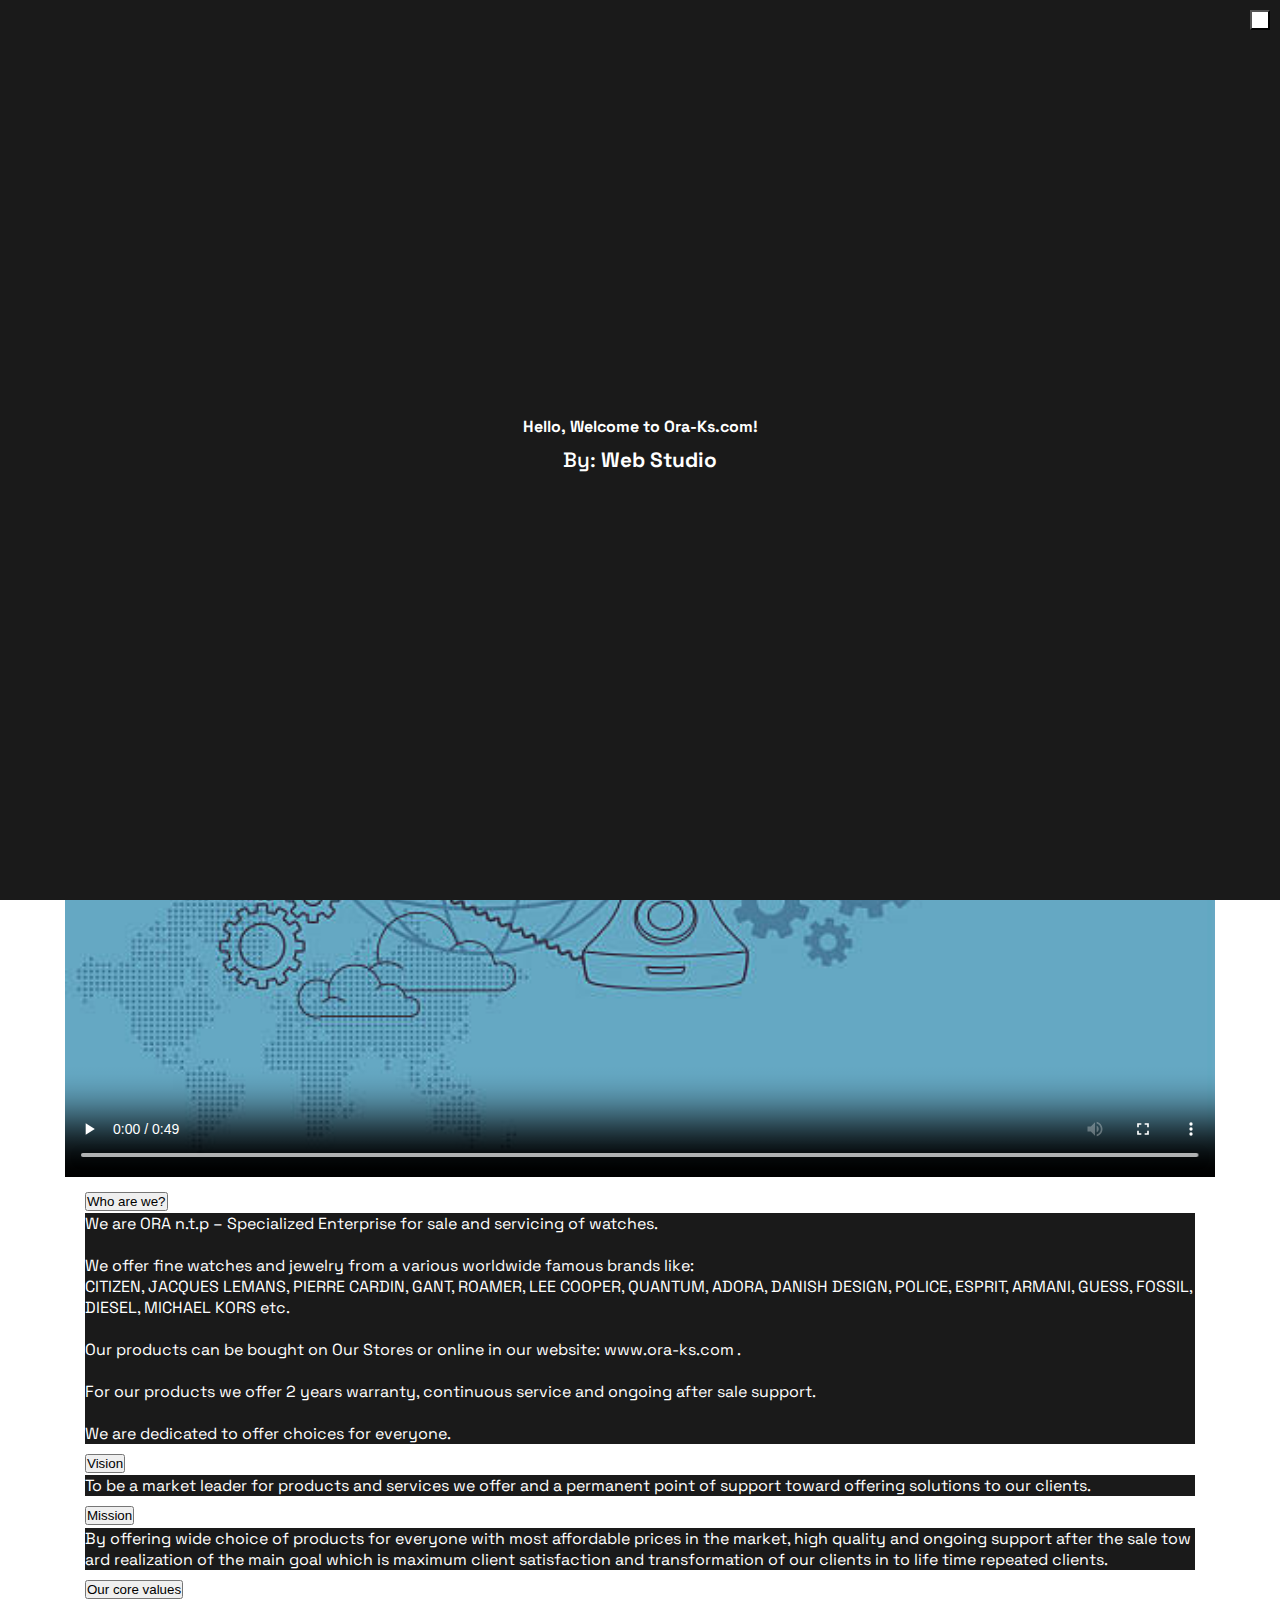
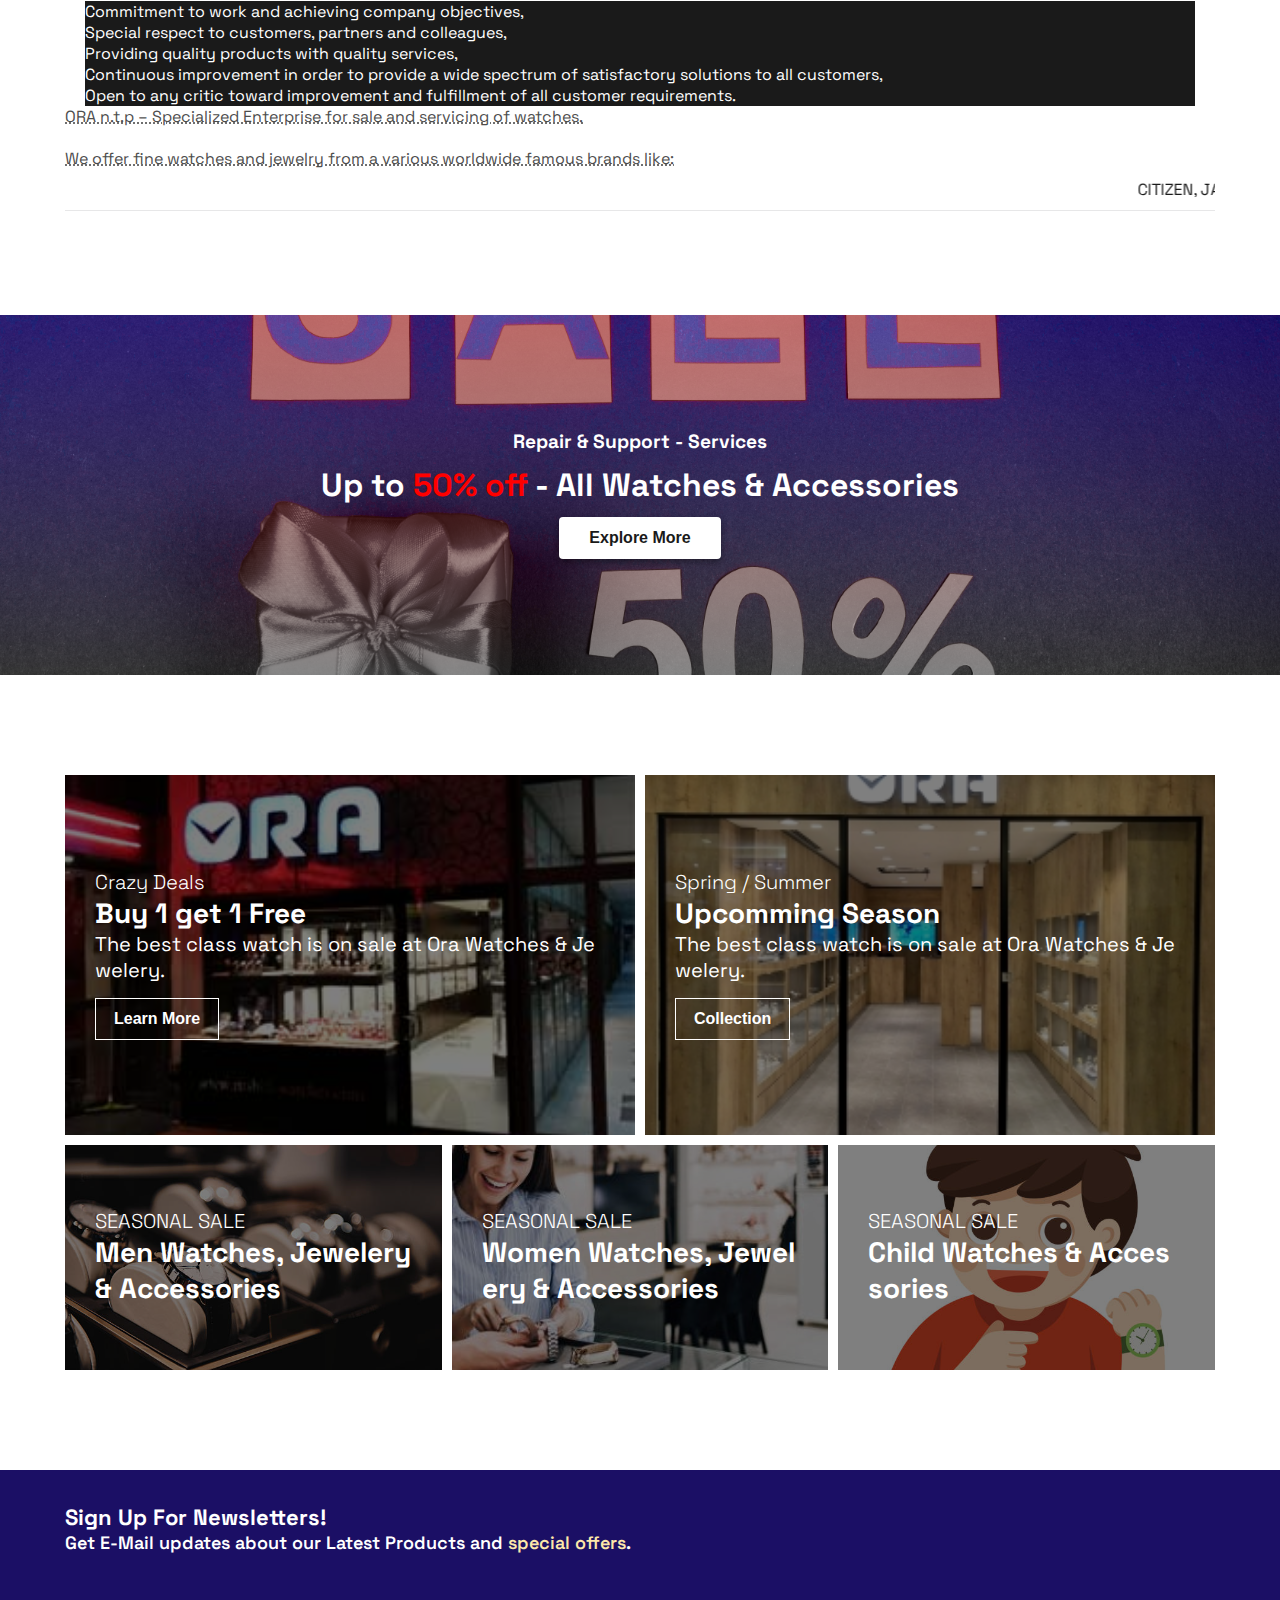
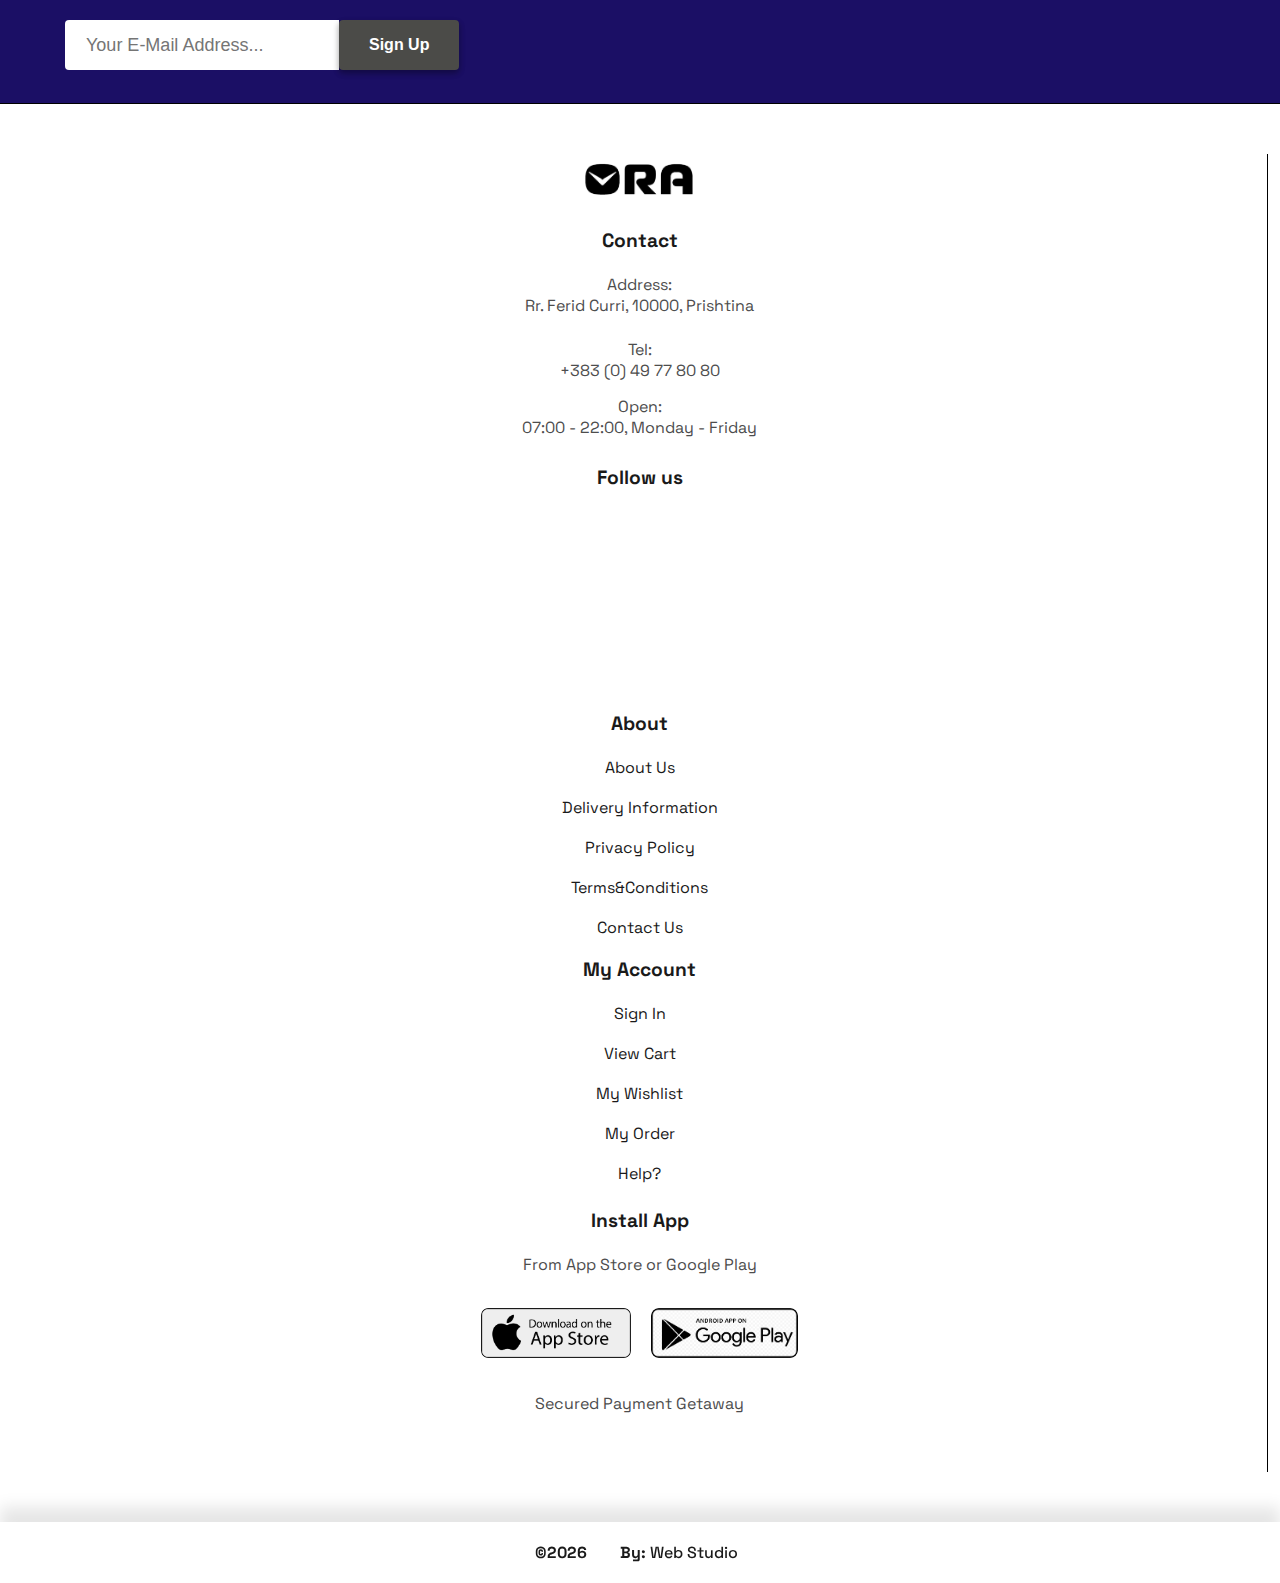
<file: about.html>
<!DOCTYPE html>
<html lang="en">
<head>
    <meta charset="UTF-8">
    <meta http-equiv="X-UA-Compatible" content="IE=edge">
    <meta name="viewport" content="width=device-width, initial-scale=1.0">
    <title>ORA - Watches &amp; Jewelry | About</title>
    <meta name="description" conten="ORA - Watches &amp; Jewelry | About">
    <meta name="author" content="Author Name">
    <meta name="keywords" content="Or&euml; Dore, Syze, Bizhuteri, Aksesore, Outlet etc..." />
    <link rel="icon" href="./assets/img/favicon.png" sizes="32x32" />
    <link rel="icon" href="./assets/img/favicon.png" sizes="192x192" />
    <link rel="apple-touch-icon" href="/assets/img/favicon.png" />
    <link href="https://cdn.jsdelivr.net/npm/bootstrap@5.1.3/dist/css/bootstrap.min.css" rel="stylesheet" integrity="sha384-1BmE4kWBq78iYhFldvKuhfTAU6auU8tT94WrHftjDbrCEXSU1oBoqyl2QvZ6jIW3" crossorigin="anonymous">
    <link rel="stylesheet" href="https://cdnjs.cloudflare.com/ajax/libs/font-awesome/6.0.0/css/all.min.css" integrity="sha512-9usAa10IRO0HhonpyAIVpjrylPvoDwiPUiKdWk5t3PyolY1cOd4DSE0Ga+ri4AuTroPR5aQvXU9xC6qOPnzFeg==" crossorigin="anonymous" referrerpolicy="no-referrer" />
    <link rel="stylesheet" href="https://unicons.iconscout.com/release/v4.0.0/css/line.css">
    <link rel="stylesheet" href="./assets/css/style.css">
</head>
<body>

    <div class="page-loader loader">
        <div class="cmps">
            <span class="mt-4 mx-auto d-block text-center">
                Loading<b></b><b></b><b></b>
            </span>
        </div>
    </div>

    <header class="header">
        <div class="container">
            <section class="header--main">
                <div class="mobile-menu">
                    <input id="menu__toggle" class="open-nav" type="checkbox" />
                    <label class="menu__btn" class="open" for="menu__toggle">
                        <span></span>
                    </label>
                </div>
                <div class="header--logo">
                    <a href="./">
                        <img src="./assets/img/light-logo.png" class="nav-logo" alt="Ora Watches &amp; Jewelery | Logo">
                    </a>
                </div>
                <nav class="menu js-menu">
                    <ul class="ul-menu">
                        <li class="menu-item">
                            <a href="./">Home</a>
                        </li>
                        <li class="menu-item menu-item-child">
                            <a href="#" class="js-sub_menu">Products <i class="uil uil-angle-down"></i></a>
                            <ul class="sub-menu">
                                <li class="sub-menu-item"><a href="./products/products.html">All Products</a></li>
                                <li class="sub-menu-item"><a href="./products/single-products.html">Single Post</a></li>
                            </ul>
                        </li>
                        <li class="menu-item menu-item-child">
                            <a href="#" class="js-sub_menu">Pages <i class="uil uil-angle-down"></i></a>
                            <ul class="sub-menu">
                                <li class="sub-menu-item"><a href="./log-in.html">Log In</a></li>
                                <li class="sub-menu-item"><a href="./sign-up.html">Sign Up</a></li>
                                <li class="sub-menu-item"><a href="./blog.html">Blog</a></li>
                            </ul>
                        </li>
                        <li class="menu-item">
                            <a href="./about.html" class="active">About</a>
                        </li>
                        <li class="menu-item">
                            <a href="./contact.html">Contact Us</a>
                        </li>
                    </ul>
                </nav>
                <div class="darkLight-searchBox">
                    <div class="dark-light">
                        <!-- <i class="fa-solid fa-moon moon"></i> -->
                        <!-- <i class="fa-solid fa-sun"></i> -->
                        <i class="uil uil-moon moon"></i>
                        <i class="uil uil-sun sun"></i>
                    </div>
                    <div class="searchBox">
                        <div class="searchToggle">
                            <!-- <i class="fa-solid fa-xmark cancel"></i> -->
                            <!-- <i class="fa-solid fa-magnifying-glass search"></i> -->
                            <i class="uil uil-times cancel"></i>
                            <i class="uil uil-search search"></i>
                        </div>

                        <div class="search-field">
                            <input type="text" placeholder="Search..." />
                            <!-- <i class="fa-solid fa-magnifying-glass"></i> -->
                            <i class="uil uil-search-alt"></i>
                        </div>
                    </div>
                    <div class="cart-checkout">
                        <i class="uil uil-shopping-bag shopping-cart"></i>
                    </div>
                    <!-- <i class="fa-solid fa-bars open-nav"></i> -->
                </div>
            </section>
            <div class="progress"></div>
        </div>
    </header><!-- header-end ./ -->

    <main class="wrapper">
        <section class="hero about-hero">
            <div class="container-fluid">
                <div class="row">
                    <h2>#about__us</h2>
                    <p>
                        Ora-Ks.com
                    </p>
                </div>
            </div>
        </section><!-- hero ./ -->

        <section class="about">
            <div class="container">
                <div class="row">
                    <div class="col-md-6 col-lg-12 about-us">
                        <!-- <h1>Offers <a href="./">Ora-Ks.com</a></h1> -->
                        <div class="about-video">
                            <video controls autoplay poster="./assets/img/about/about-us.jpg">
                                <source src="./assets/img/video/ora-ks.mp4" type="video/mp4" />
                                Your browser does not support the video tag!
                            </video>
                        </div>
                    </div>
                    <div class="col-md-6 col-lg-12 my-5 who-we-are">
                        <div class="accordion" id="accordionPanelsStayOpenExample">
                            <div class="accordion-item">
                                <h2 class="accordion-header" id="panelsStayOpen-headingOne">
                                <button class="accordion-button collapsed" type="button" data-bs-toggle="collapse" data-bs-target="#panelsStayOpen-collapseOne" aria-expanded="false" aria-controls="panelsStayOpen-collapseOne">
                                    Who are we?
                                </button>
                                </h2>
                                <div id="panelsStayOpen-collapseOne" class="accordion-collapse collapse" aria-labelledby="panelsStayOpen-headingOne">
                                    <div class="accordion-body">
                                        We are ORA n.t.p – Specialized Enterprise for sale and servicing of watches.<br><br>

                                        We offer fine watches and jewelry from a various worldwide famous brands like:<br>
                                        CITIZEN, JACQUES LEMANS, PIERRE CARDIN, GANT, ROAMER, LEE COOPER, QUANTUM, ADORA, DANISH DESIGN, POLICE, ESPRIT, ARMANI, GUESS, FOSSIL, DIESEL, MICHAEL KORS  etc. <br><br>

                                        Our products can be bought on Our Stores or online in our website: www.ora-ks.com .<br><br>

                                        For our products we offer 2 years warranty, continuous service and ongoing after sale support.<br><br>

                                        We are dedicated to offer choices for everyone.
                                    </div>
                                </div>
                            </div>
                            <div class="accordion-item">
                                <h2 class="accordion-header" id="panelsStayOpen-headingTwo">
                                <button class="accordion-button collapsed" type="button" data-bs-toggle="collapse" data-bs-target="#panelsStayOpen-collapseTwo" aria-expanded="false" aria-controls="panelsStayOpen-collapseTwo">
                                    Vision
                                </button>
                                </h2>
                                <div id="panelsStayOpen-collapseTwo" class="accordion-collapse collapse" aria-labelledby="panelsStayOpen-headingTwo">
                                    <div class="accordion-body">
                                        To be a market leader for products and services we offer and a permanent point of support toward offering solutions to our clients.
                                    </div>
                                </div>
                            </div>
                            <div class="accordion-item">
                                <h2 class="accordion-header" id="panelsStayOpen-headingThree">
                                <button class="accordion-button collapsed" type="button" data-bs-toggle="collapse" data-bs-target="#panelsStayOpen-collapseThree" aria-expanded="false" aria-controls="panelsStayOpen-collapseThree">
                                    Mission
                                </button>
                                </h2>
                                <div id="panelsStayOpen-collapseThree" class="accordion-collapse collapse" aria-labelledby="panelsStayOpen-headingThree">
                                    <div class="accordion-body">
                                        By offering wide choice of products for everyone with most affordable prices in the market, high quality and ongoing support after the sale toward realization of the main goal which is maximum client satisfaction and transformation of our clients in to life time repeated clients.
                                    </div>
                                </div>
                            </div>
                            <div class="accordion-item">
                                <h2 class="accordion-header" id="panelsStayOpen-headingFour">
                                <button class="accordion-button collapsed" type="button" data-bs-toggle="collapse" data-bs-target="#panelsStayOpen-collapseFour" aria-expanded="false" aria-controls="panelsStayOpen-collapseFour">
                                    Our core values
                                </button>
                                </h2>
                                <div id="panelsStayOpen-collapseFour" class="accordion-collapse collapse" aria-labelledby="panelsStayOpen-headingFour">
                                    <div class="accordion-body">
                                        Commitment to work and achieving company objectives,<br>
                                        Special respect to customers, partners and colleagues,<br>
                                        Providing quality products with quality services,<br>
                                        Continuous improvement in order to provide a wide spectrum of satisfactory solutions to all customers,<br>
                                        Open to any critic toward improvement and fulfillment of all customer requirements.
                                    </div>
                                </div>
                            </div>
                        </div>
                    </div>
                    <div class="col-md-6-col-md-12 mt-4 mb-3">
                        <abbr title="">
                            ORA n.t.p – Specialized Enterprise for sale and servicing of watches.<br><br>
                            We offer fine watches and jewelry from a various worldwide famous brands like:<br>
                            <marquee loop="-1" scrollamount="5">
                                CITIZEN, JACQUES LEMANS, PIERRE CARDIN, GANT, ROAMER, LEE COOPER, QUANTUM, ADORA, DANISH DESIGN, POLICE, ESPRIT, ARMANI, GUESS, FOSSIL, DIESEL, MICHAEL KORS  etc.
                            </marquee>
                        </abbr>
                    </div>                    
                </div>
            </div>
        </section>

        <section class="product-support">
            <div class="container">
                <div class="row">
                    <div class="col-md-6 col-lg-12">
                        <h4>Repair &amp; Support - Services</h4>
                        <h2>Up to <span>50% off</span> - All Watches &amp; Accessories</h2>
                        <button class="btn-normal">Explore More</button>
                    </div>
                </div>
            </div>
        </section><!-- product support-end -->

        <section class="collection my-5">
            <div class="container">
                <div class="row">
                    <div class="col-md-6 col-lg-6 c-box-img">
                        <div class="c-box">
                            <h4>Crazy Deals</h4>
                            <h2>Buy 1 get 1 Free</h2>
                            <span>The best class watch is on sale at Ora Watches &amp; Jewelery.</span>
                            <button class="btn-coll">Learn More</button>
                        </div>
                    </div>
                    <div class="col-md-6 col-lg-6 c-box-img">
                        <div class="c-box">
                            <h4>Spring / Summer</h4>
                            <h2>Upcomming Season</h2>
                            <span>The best class watch is on sale at Ora Watches &amp; Jewelery.</span>
                            <button class="btn-coll">Collection</button>
                        </div>
                    </div>
                </div>
            </div>
            <div class="container xs-c-oll">
                <div class="row">
                    <div class="col-md-6 col-lg-4 c-box-img">
                        <div class="c-box">
                            <h4>SEASONAL SALE</h4>
                            <h2>Men Watches, Jewelery & Accessories</h2>
                        </div>
                    </div>
                    <div class="col-md-6 col-lg-4 c-box-img">
                        <div class="c-box">
                            <h4>SEASONAL SALE</h4>
                            <h2>Women Watches, Jewelery & Accessories</h2>
                        </div>
                    </div>
                    <div class="col-md-6 col-lg-4 c-box-img">
                        <div class="c-box">
                            <h4>SEASONAL SALE</h4>
                            <h2>Child Watches & Accessories</h2>
                        </div>
                    </div>
                </div>
            </div>
        </section>
        
        <section class="newsletter">
            <div class="container">
                <div class="row align-items-center">
                    <div class="col-md-6 col-lg-8">
                        <div class="newstext">
                            <h4>Sign Up For Newsletters!</h4>
                            <p>Get E-Mail updates about our Latest Products and <span>special offers</span>.</p>
                        </div>
                    </div>
                    <div class="col-md-6 col-lg-4">
                        <div class="n-form">
                            <input type="text" placeholder="Your E-Mail Address...">
                            <button class="btn-normal">Sign Up</button>
                        </div>
                    </div>
                </div>
            </div>
        </section>
    </main><!-- main-body-end ./ -->

    <footer class="footer">
        <div class="container-footer">
            <div class="row">
                <div class="col-lg-4 col-md-6 contact1">
                    <img src="./assets/img/light-logo.png" class="footer-logo" alt="Ora - Logo">
                    <h4>Contact</h4>
                    <p><span class="fw-bold">Address:</span> Rr. Ferid Curri, 10000, Prishtina</p>
                    <p><span class="fw-bold">Tel:</span> +383 (0) 49 77 80 80</p>
                    <p><span class="fw-bold">Open:</span> 07:00 - 22:00, Monday - Friday</p>
                    <div class="social-fllw">
                        <h4>Follow us</h4>
                        <div class="icons d-flex justify-content-between align-items-center">
                            <a href="https://m.facebook.com/page">
                                <i class="uil uil-facebook"></i>
                            </a>
                            <a href="https://instagram.com/page">
                                <i class="uil uil-instagram"></i>
                            </a>
                            <a href="https://twitter.com/page">
                                <i class="uil uil-twitter-alt"></i>
                            </a>
                        </div>
                    </div>
                </div>

                <div class="col-md-6 col-lg-2 contact2">
                    <h4>About</h4>
                    <a href="./about.html">About Us</a>
                    <a href="#">Delivery Information</a>
                    <a href="#">Privacy Policy</a>
                    <a href="#">Terms&amp;Conditions</a>
                    <a href="./contact.html">Contact Us</a>
                </div>

                <div class="col-md-6 col-lg-2 contact3">
                    <h4>My Account</h4>
                    <a href="./sign-in.html">Sign In</a>
                    <a href="#">View Cart</a>
                    <a href="#">My Wishlist</a>
                    <a href="#">My Order</a>
                    <a href="./help.html">Help?</a>
                </div>

                <div class="col-lg-4 col-md-6 install">
                    <h4>Install App</h4>
                    <p>From App Store or Google Play</p>
                    <div class="download-on">
                        <img src="./assets/img/buttons/app-store.png" alt="">
                        <img src="./assets/img/buttons/google-play.png" alt="">
                    </div>
                    <p>Secured Payment Getaway</p>
                    <div class="payment">
                        <i class="uil uil-master-card"></i>
                        <i class="uil uil-paypal"></i>
                        <i class="uil uil-transaction"></i>
                        <i class="uil uil-bill"></i>
                        <i class="uil uil-credit-card-search"></i>
                        <i class="uil uil-university"></i>
                    </div>
                </div>
            </div>
        </div>
        <div class="col-12">
            <div class="copyright">
                <p class="copy">&copy;<span id="year">. My Web Name.</span></p>
                <a href="https://my-site.com/" class="go-to-link">
                    <p class="by">By:</p>
                    <span id="author">Web Studio</span>
                </a>
            </div>
        </div>

        <button class="back-to-top hidden">
            <i class="uil uil-angle-up"></i>
        </button>

        <div class="cookie">
            <div class="welcome-alert alert alert-dismissible fade show" role="alert">
                <section class="ms">
                    <strong>Hello, Welcome to Ora-Ks.com!</strong>
                    <h1 id="author">By: <strong>Web Studio</strong></h1>
                </section>
                <button type="button" class="btn-close welcome"></button>
            </div>
            <div>
                <img src="./assets/img/other/cookie.png" alt="Cookie Png" />
            </div>
            <div class="content">
                <h1>Cookies Content</h1>
                <p>We use Cookies to ensure you get the best experience while shooping!</p>
                <a href="#" class="item">Learn more</a>
            </div>
            <div class="btn-actions">
                <button class="item">I Understand</button>
            </div>
        </div>
    </footer><!-- footer-end ./ -->

    <script src="https://cdn.jsdelivr.net/npm/bootstrap@5.1.3/dist/js/bootstrap.bundle.min.js" integrity="sha384-ka7Sk0Gln4gmtz2MlQnikT1wXgYsOg+OMhuP+IlRH9sENBO0LRn5q+8nbTov4+1p" crossorigin="anonymous"></script>
    <script src="./assets/js/script.js"></script>
</body>
</html>
</file>
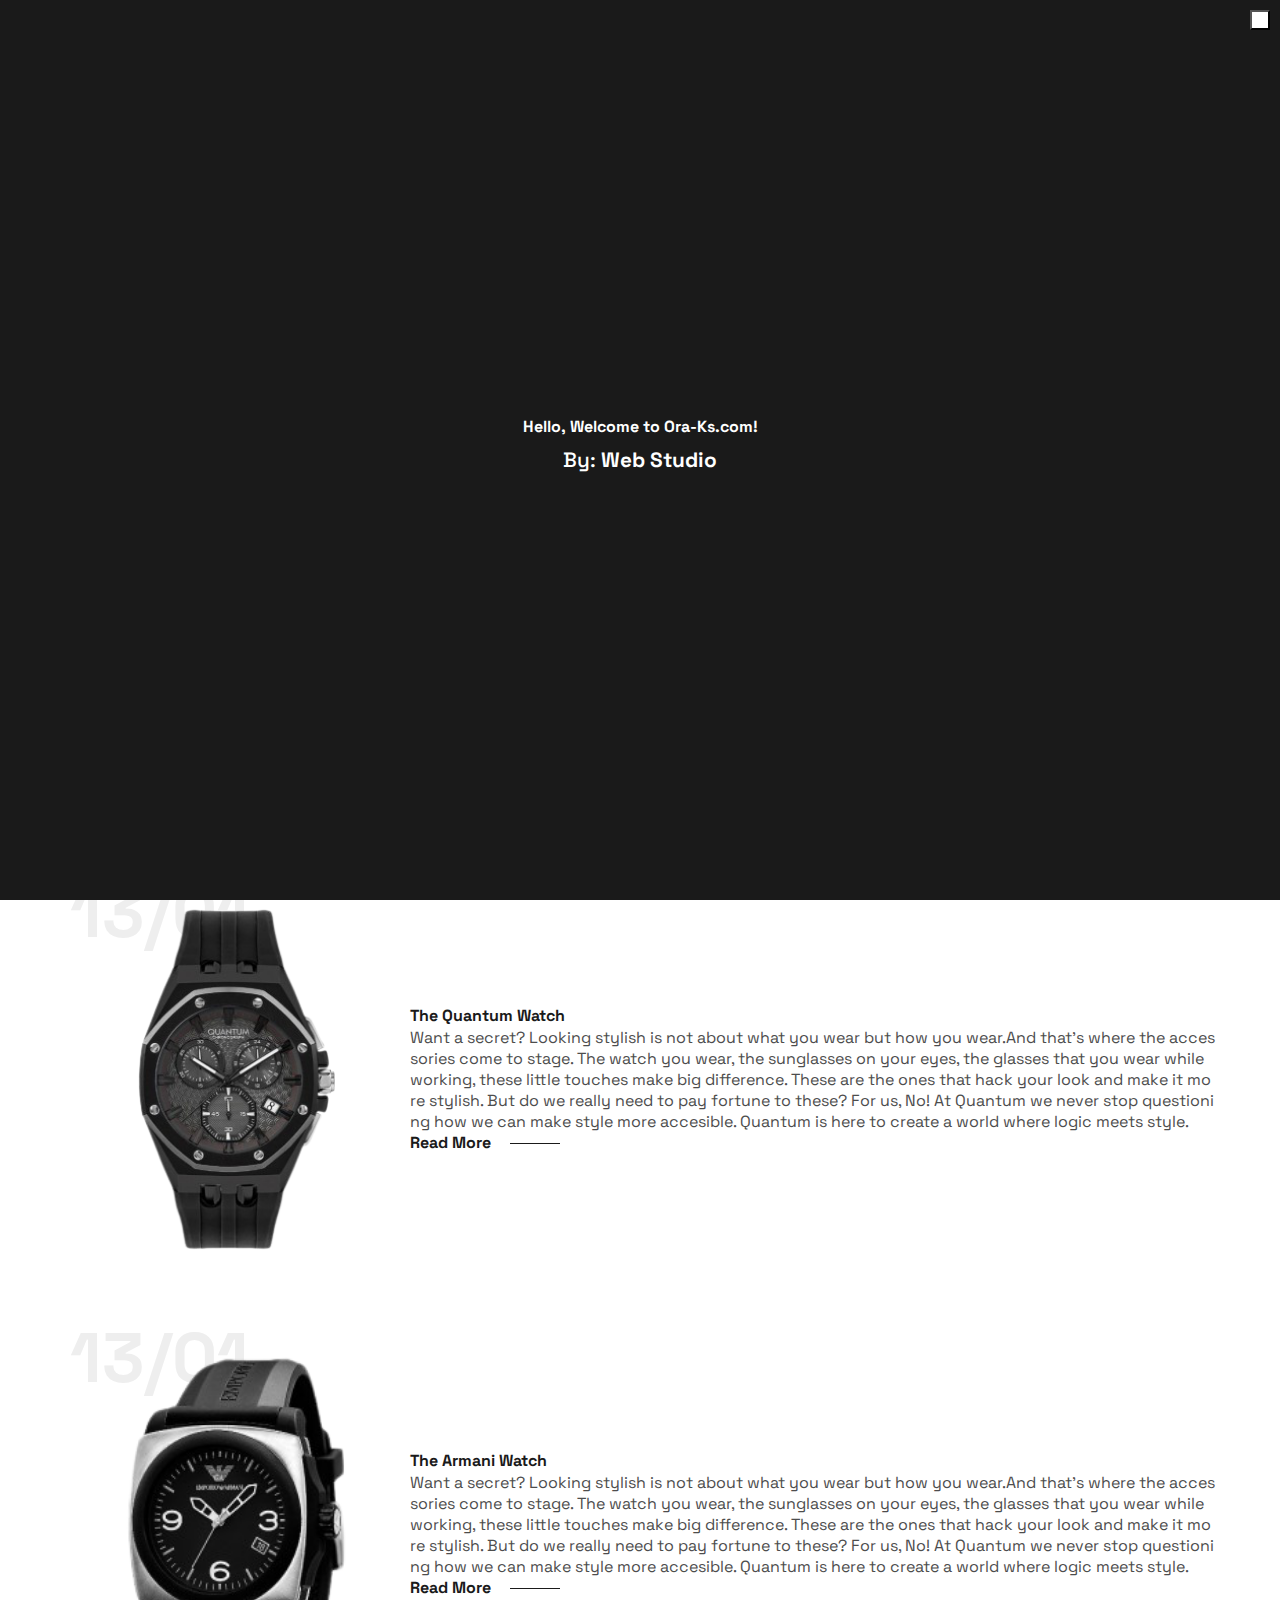
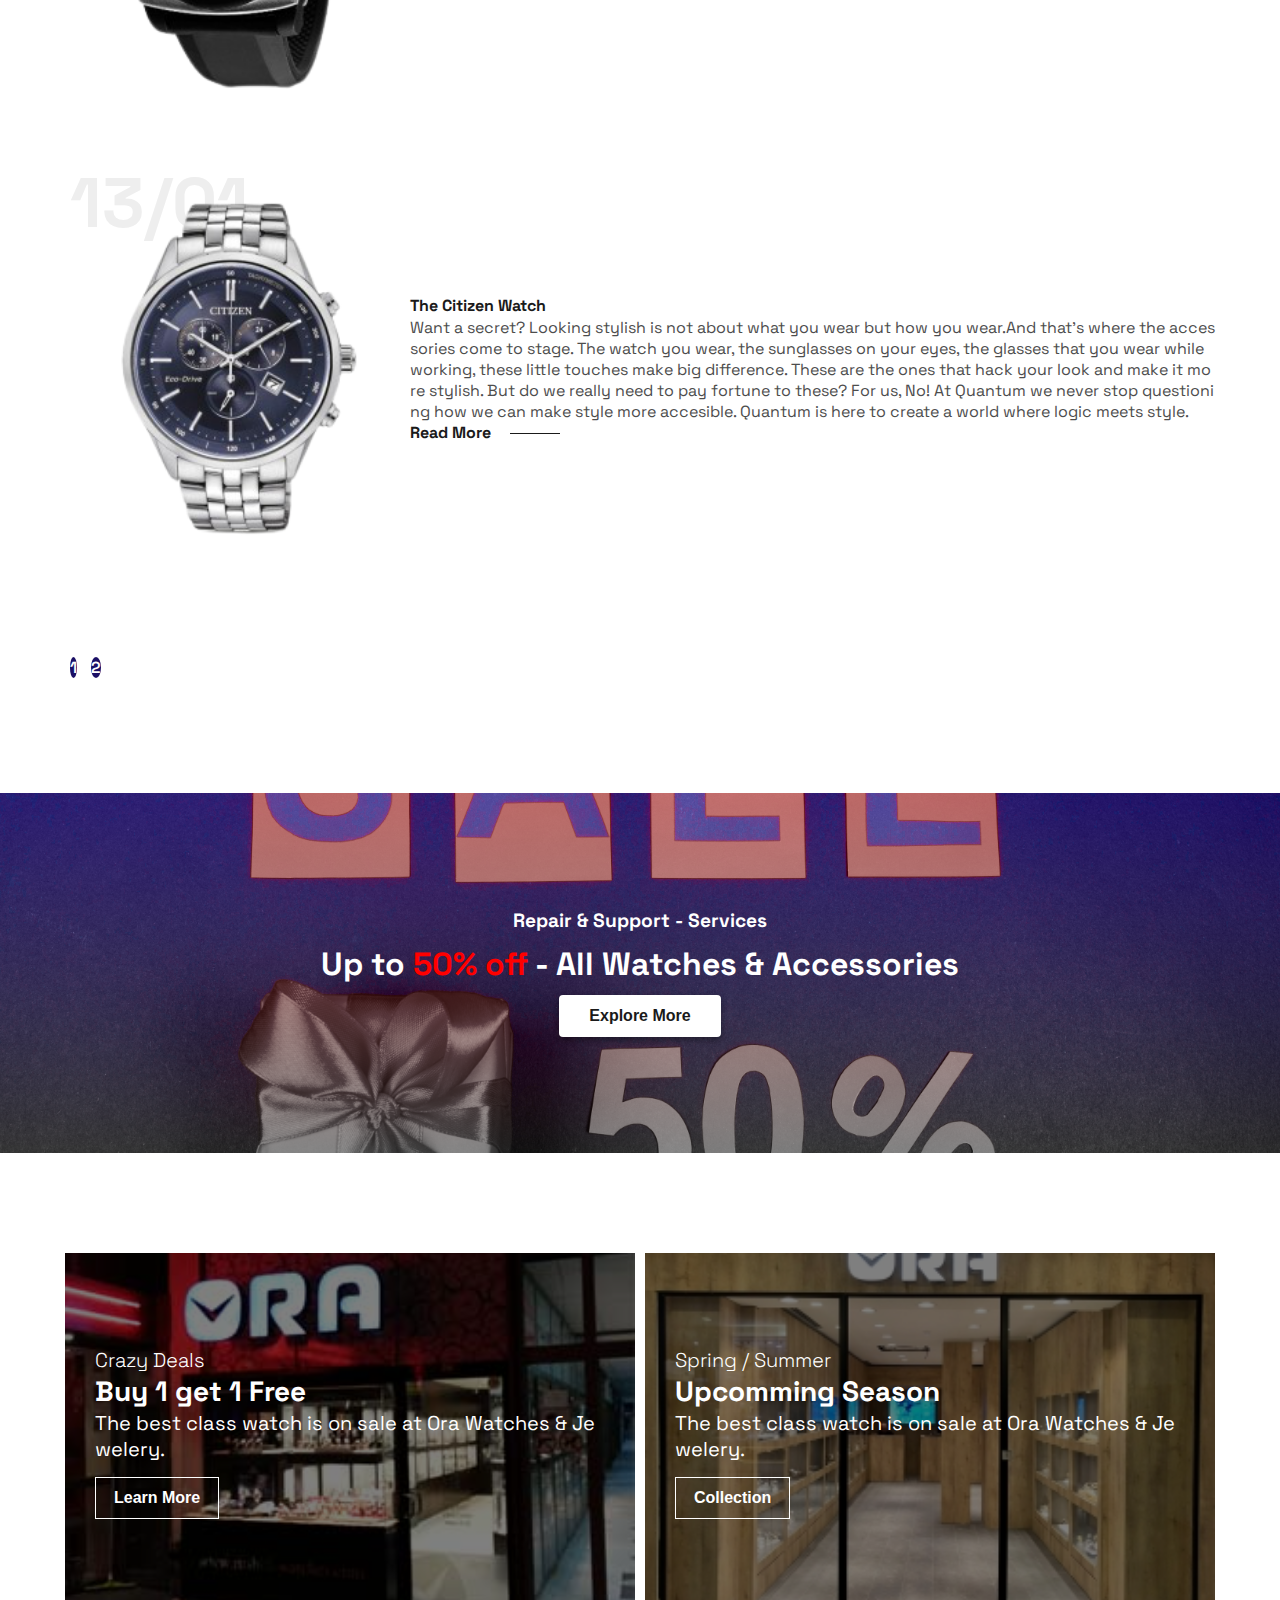
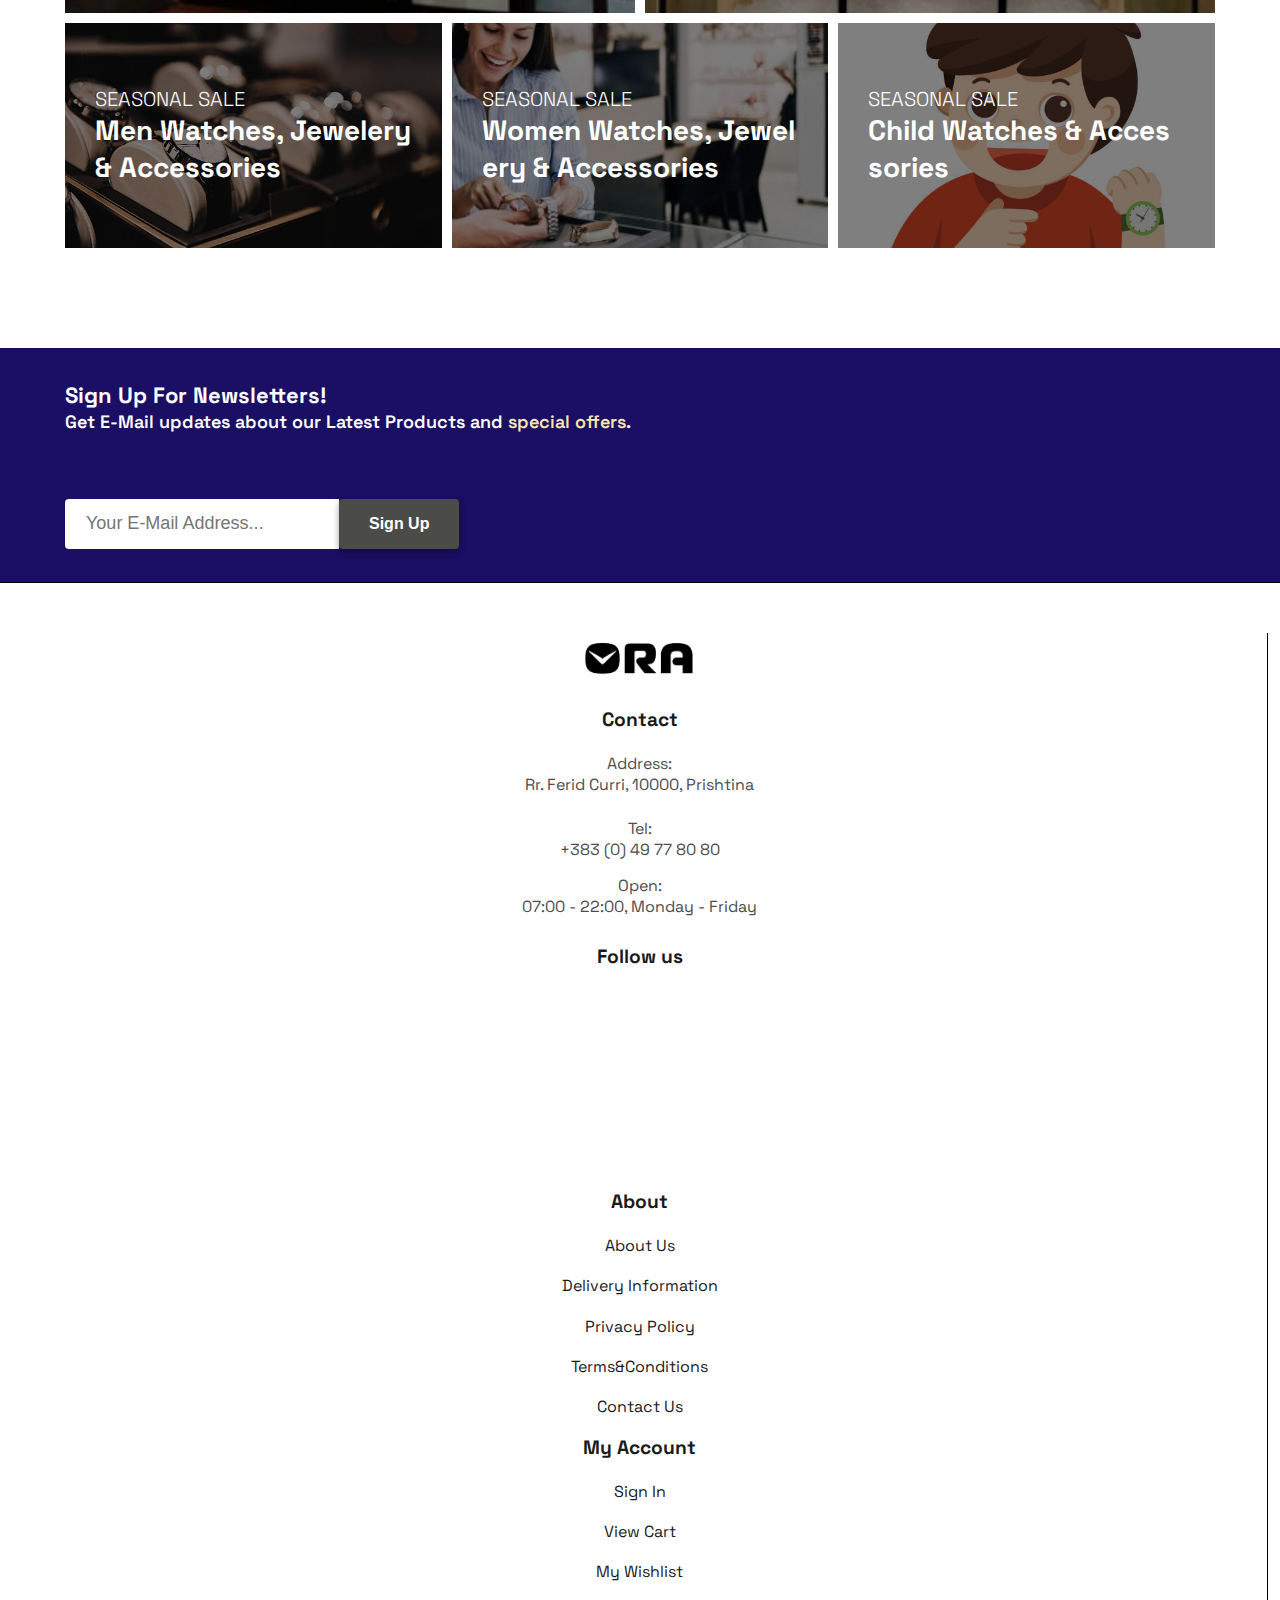
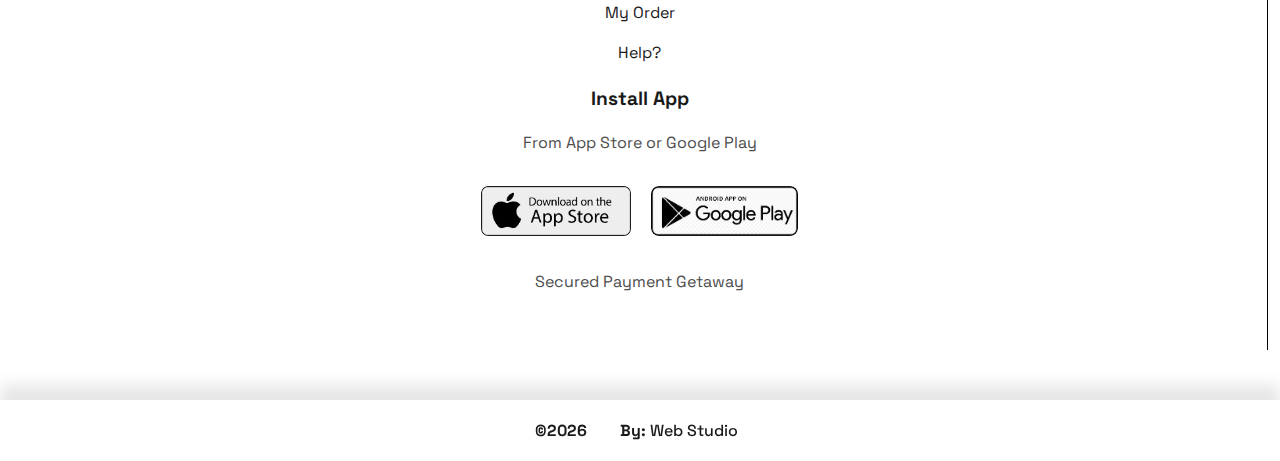
<file: blog.html>
<!DOCTYPE html>
<html lang="en">
<head>
    <meta charset="UTF-8">
    <meta http-equiv="X-UA-Compatible" content="IE=edge">
    <meta name="viewport" content="width=device-width, initial-scale=1.0">
    <title>ORA - Watches &amp; Jewelry | Blog</title>
    <meta name="description" conten="ORA - Watches &amp; Jewelry | Blog">
    <meta name="author" content="Author Name">
    <meta name="keywords" content="Or&euml; Dore, Syze, Bizhuteri, Aksesore, Outlet etc..." />
    <link rel="icon" href="./assets/img/favicon.png" sizes="32x32" />
    <link rel="icon" href="./assets/img/favicon.png" sizes="192x192" />
    <link rel="apple-touch-icon" href="/assets/img/favicon.png" />
    <link href="https://cdn.jsdelivr.net/npm/bootstrap@5.1.3/dist/css/bootstrap.min.css" rel="stylesheet" integrity="sha384-1BmE4kWBq78iYhFldvKuhfTAU6auU8tT94WrHftjDbrCEXSU1oBoqyl2QvZ6jIW3" crossorigin="anonymous">
    <link rel="stylesheet" href="https://cdnjs.cloudflare.com/ajax/libs/font-awesome/6.0.0/css/all.min.css" integrity="sha512-9usAa10IRO0HhonpyAIVpjrylPvoDwiPUiKdWk5t3PyolY1cOd4DSE0Ga+ri4AuTroPR5aQvXU9xC6qOPnzFeg==" crossorigin="anonymous" referrerpolicy="no-referrer" />
    <link rel="stylesheet" href="https://unicons.iconscout.com/release/v4.0.0/css/line.css">
    <link rel="stylesheet" href="./assets/css/style.css">
</head>
<body>

    <div class="page-loader loader">
        <div class="cmps">
            <span class="mt-4 mx-auto d-block text-center">
                Loading<b></b><b></b><b></b>
            </span>
        </div>
    </div>

    <header class="header">
        <div class="container">
            <section class="header--main">
                <div class="mobile-menu">
                    <input id="menu__toggle" class="open-nav" type="checkbox" />
                    <label class="menu__btn" class="open" for="menu__toggle">
                        <span></span>
                    </label>
                </div>
                <div class="header--logo">
                    <a href="./">
                        <img src="./assets/img/light-logo.png" class="nav-logo" alt="Ora Watches &amp; Jewelery | Logo">
                    </a>
                </div>
                <nav class="menu js-menu">
                    <ul class="ul-menu">
                        <li class="menu-item">
                            <a href="./">Home</a>
                        </li>
                        <li class="menu-item menu-item-child">
                            <a href="#" class="js-sub_menu">Products <i class="uil uil-angle-down"></i></a>
                            <ul class="sub-menu">
                                <li class="sub-menu-item"><a href="./products/products.html">All Products</a></li>
                                <li class="sub-menu-item"><a href="./products/single-products.html">Single Post</a></li>
                            </ul>
                        </li>
                        <li class="menu-item menu-item-child">
                            <a href="#" class="js-sub_menu active-n">Pages <i class="uil uil-angle-down"></i></a>
                            <ul class="sub-menu">
                                <li class="sub-menu-item"><a href="./log-in.html">Log In</a></li>
                                <li class="sub-menu-item"><a href="./sign-up.html">Sign Up</a></li>
                                <li class="sub-menu-item"><a href="./blog.html" class="active">Blog</a></li>
                            </ul>
                        </li>
                        <li class="menu-item">
                            <a href="./about.html">About</a>
                        </li>
                        <li class="menu-item">
                            <a href="./contact.html">Contact Us</a>
                        </li>
                    </ul>
                </nav>
                <div class="darkLight-searchBox">
                    <div class="dark-light">
                        <!-- <i class="fa-solid fa-moon moon"></i> -->
                        <!-- <i class="fa-solid fa-sun"></i> -->
                        <i class="uil uil-moon moon"></i>
                        <i class="uil uil-sun sun"></i>
                    </div>
                    <div class="searchBox">
                        <div class="searchToggle">
                            <!-- <i class="fa-solid fa-xmark cancel"></i> -->
                            <!-- <i class="fa-solid fa-magnifying-glass search"></i> -->
                            <i class="uil uil-times cancel"></i>
                            <i class="uil uil-search search"></i>
                        </div>

                        <div class="search-field">
                            <input type="text" placeholder="Search..." />
                            <!-- <i class="fa-solid fa-magnifying-glass"></i> -->
                            <i class="uil uil-search-alt"></i>
                        </div>
                    </div>
                    <div class="cart-checkout">
                        <i class="uil uil-shopping-bag shopping-cart"></i>
                    </div>
                    <!-- <i class="fa-solid fa-bars open-nav"></i> -->
                </div>
            </section>
            <div class="progress"></div>
        </div>
    </header><!-- header-end ./ -->

    <main class="wrapper">
        <section class="hero blog-hero">
            <div class="container-fluid">
                <div class="row">
                    <h2>#ora-ks_blog</h2>
                    <p>Read all case about our products!</p>
                </div>
            </div>
        </section><!-- hero ./ -->

        <section class="blog">
            <div class="container">
                <div class="row">
                    <div class="col-md-6 col-lg-12 blog-post">
                        <div class="bog-img">
                            <img src="./assets/img/products/quantum.png" class="mx-auto" alt="Quantum Blog" />
                        </div>
                        <div class="blog-details">
                            <div class="blog-details-rs">
                                <h4>The Quantum Watch</h4>
                                <p>
                                    Want a secret?
                                    Looking stylish is not about what you wear but how you wear.And that’s where the accessories come to stage. The watch you wear, the sunglasses on your eyes, the glasses that you wear while working, these little touches make big difference. These are the ones that hack your look and make it more stylish. But do we really need to pay fortune to these? For us, No!
                                    At Quantum we never stop questioning how we can make style more accesible. Quantum is here to create a world where logic meets style.
                                    <a href="#">Read More</a>
                                </p>
                            </div>
                            <h1>13/01</h1>
                        </div>
                    </div>
                    <div class="col-md-6 col-lg-12 blog-post">
                        <div class="bog-img">
                            <img src="./assets/img/products/quantum2.png" class="mx-auto" alt="Quantum Blog" />
                        </div>
                        <div class="blog-details">
                            <div class="blog-details-rs">
                                <h4>The Quantum Watch</h4>
                                <p>
                                    Want a secret?
                                    Looking stylish is not about what you wear but how you wear.And that’s where the accessories come to stage. The watch you wear, the sunglasses on your eyes, the glasses that you wear while working, these little touches make big difference. These are the ones that hack your look and make it more stylish. But do we really need to pay fortune to these? For us, No!
                                    At Quantum we never stop questioning how we can make style more accesible. Quantum is here to create a world where logic meets style.
                                    <a href="#">Read More</a>
                                </p>
                            </div>
                            <h1>13/01</h1>
                        </div>
                    </div>
                    <div class="col-md-6 col-lg-12 blog-post">
                        <div class="bog-img">
                            <img src="./assets/img/products/armani.png" class="mx-auto" alt="Quantum Blog" />
                        </div>
                        <div class="blog-details">
                            <div class="blog-details-rs">
                                <h4>The Armani Watch</h4>
                                <p>
                                    Want a secret?
                                    Looking stylish is not about what you wear but how you wear.And that’s where the accessories come to stage. The watch you wear, the sunglasses on your eyes, the glasses that you wear while working, these little touches make big difference. These are the ones that hack your look and make it more stylish. But do we really need to pay fortune to these? For us, No!
                                    At Quantum we never stop questioning how we can make style more accesible. Quantum is here to create a world where logic meets style.
                                    <a href="#">Read More</a>
                                </p>
                            </div>
                            <h1>13/01</h1>
                        </div>
                    </div>
                    <div class="col-md-6 col-lg-12 blog-post">
                        <div class="bog-img">
                            <img src="./assets/img/products/citizen.png" class="mx-auto" alt="Quantum Blog" />
                        </div>
                        <div class="blog-details">
                            <div class="blog-details-rs">
                                <h4>The Citizen Watch</h4>
                                <p>
                                    Want a secret?
                                    Looking stylish is not about what you wear but how you wear.And that’s where the accessories come to stage. The watch you wear, the sunglasses on your eyes, the glasses that you wear while working, these little touches make big difference. These are the ones that hack your look and make it more stylish. But do we really need to pay fortune to these? For us, No!
                                    At Quantum we never stop questioning how we can make style more accesible. Quantum is here to create a world where logic meets style.
                                    <a href="#">Read More</a>
                                </p>
                            </div>
                            <h1>13/01</h1>
                        </div>
                    </div>
                </div>
            </div>
        </section>

        <section class="pagination">
            <div class="container">
                <div class="row">
                    <div class="pagination justify-content-center">
                        <a href="#">1</a>
                        <a href="#">2</a>
                        <a href="#"><i class="uil uil-arrow-right"></i></a>
                    </div>
                </div>
            </div>
        </section>

        <section class="product-support">
            <div class="container">
                <div class="row">
                    <div class="col-md-6 col-lg-12">
                        <h4>Repair &amp; Support - Services</h4>
                        <h2>Up to <span>50% off</span> - All Watches &amp; Accessories</h2>
                        <button class="btn-normal">Explore More</button>
                    </div>
                </div>
            </div>
        </section><!-- product support-end -->

        <section class="collection my-5">
            <div class="container">
                <div class="row">
                    <div class="col-md-6 col-lg-6 c-box-img">
                        <div class="c-box">
                            <h4>Crazy Deals</h4>
                            <h2>Buy 1 get 1 Free</h2>
                            <span>The best class watch is on sale at Ora Watches &amp; Jewelery.</span>
                            <button class="btn-coll">Learn More</button>
                        </div>
                    </div>
                    <div class="col-md-6 col-lg-6 c-box-img">
                        <div class="c-box">
                            <h4>Spring / Summer</h4>
                            <h2>Upcomming Season</h2>
                            <span>The best class watch is on sale at Ora Watches &amp; Jewelery.</span>
                            <button class="btn-coll">Collection</button>
                        </div>
                    </div>
                </div>
            </div>
            <div class="container xs-c-oll">
                <div class="row">
                    <div class="col-md-6 col-lg-4 c-box-img">
                        <div class="c-box">
                            <h4>SEASONAL SALE</h4>
                            <h2>Men Watches, Jewelery & Accessories</h2>
                        </div>
                    </div>
                    <div class="col-md-6 col-lg-4 c-box-img">
                        <div class="c-box">
                            <h4>SEASONAL SALE</h4>
                            <h2>Women Watches, Jewelery & Accessories</h2>
                        </div>
                    </div>
                    <div class="col-md-6 col-lg-4 c-box-img">
                        <div class="c-box">
                            <h4>SEASONAL SALE</h4>
                            <h2>Child Watches & Accessories</h2>
                        </div>
                    </div>
                </div>
            </div>
        </section>
        
        <section class="newsletter">
            <div class="container">
                <div class="row align-items-center">
                    <div class="col-md-6 col-lg-8">
                        <div class="newstext">
                            <h4>Sign Up For Newsletters!</h4>
                            <p>Get E-Mail updates about our Latest Products and <span>special offers</span>.</p>
                        </div>
                    </div>
                    <div class="col-md-6 col-lg-4">
                        <div class="n-form">
                            <input type="text" placeholder="Your E-Mail Address...">
                            <button class="btn-normal">Sign Up</button>
                        </div>
                    </div>
                </div>
            </div>
        </section>
    </main><!-- main-body-end ./ -->

    <footer class="footer">
        <div class="container-footer">
            <div class="row">
                <div class="col-lg-4 col-md-6 contact1">
                    <img src="./assets/img/light-logo.png" class="footer-logo" alt="Ora - Logo">
                    <h4>Contact</h4>
                    <p><span class="fw-bold">Address:</span> Rr. Ferid Curri, 10000, Prishtina</p>
                    <p><span class="fw-bold">Tel:</span> +383 (0) 49 77 80 80</p>
                    <p><span class="fw-bold">Open:</span> 07:00 - 22:00, Monday - Friday</p>
                    <div class="social-fllw">
                        <h4>Follow us</h4>
                        <div class="icons d-flex justify-content-between align-items-center">
                            <a href="https://m.facebook.com/page">
                                <i class="uil uil-facebook"></i>
                            </a>
                            <a href="https://instagram.com/page">
                                <i class="uil uil-instagram"></i>
                            </a>
                            <a href="https://twitter.com/page">
                                <i class="uil uil-twitter-alt"></i>
                            </a>
                        </div>
                    </div>
                </div>

                <div class="col-md-6 col-lg-2 contact2">
                    <h4>About</h4>
                    <a href="./about.html">About Us</a>
                    <a href="#">Delivery Information</a>
                    <a href="#">Privacy Policy</a>
                    <a href="#">Terms&amp;Conditions</a>
                    <a href="./contact.html">Contact Us</a>
                </div>

                <div class="col-md-6 col-lg-2 contact3">
                    <h4>My Account</h4>
                    <a href="./sign-in.html">Sign In</a>
                    <a href="#">View Cart</a>
                    <a href="#">My Wishlist</a>
                    <a href="#">My Order</a>
                    <a href="./help.html">Help?</a>
                </div>

                <div class="col-lg-4 col-md-6 install">
                    <h4>Install App</h4>
                    <p>From App Store or Google Play</p>
                    <div class="download-on">
                        <img src="./assets/img/buttons/app-store.png" alt="">
                        <img src="./assets/img/buttons/google-play.png" alt="">
                    </div>
                    <p>Secured Payment Getaway</p>
                    <div class="payment">
                        <i class="uil uil-master-card"></i>
                        <i class="uil uil-paypal"></i>
                        <i class="uil uil-transaction"></i>
                        <i class="uil uil-bill"></i>
                        <i class="uil uil-credit-card-search"></i>
                        <i class="uil uil-university"></i>
                    </div>
                </div>
            </div>
        </div>
        <div class="col-12">
            <div class="copyright">
                <p class="copy">&copy;<span id="year">. My Web Name.</span></p>
                <a href="https://my-site.com/" class="go-to-link">
                    <p class="by">By:</p>
                    <span id="author">Web Studio</span>
                </a>
            </div>
        </div>

        <button class="back-to-top hidden">
            <i class="uil uil-angle-up"></i>
        </button>

        <div class="cookie">
            <div class="welcome-alert alert alert-dismissible fade show" role="alert">
                <section class="ms">
                    <strong>Hello, Welcome to Ora-Ks.com!</strong>
                    <h1 id="author">By: <strong>Web Studio</strong></h1>
                </section>
                <button type="button" class="btn-close welcome"></button>
            </div>
            <div>
                <img src="./assets/img/other/cookie.png" alt="Cookie Png" />
            </div>
            <div class="content">
                <h1>Cookies Content</h1>
                <p>We use Cookies to ensure you get the best experience while shooping!</p>
                <a href="#" class="item">Learn more</a>
            </div>
            <div class="btn-actions">
                <button class="item">I Understand</button>
            </div>
        </div>
    </footer><!-- footer-end ./ -->

    <script src="https://cdn.jsdelivr.net/npm/bootstrap@5.1.3/dist/js/bootstrap.bundle.min.js" integrity="sha384-ka7Sk0Gln4gmtz2MlQnikT1wXgYsOg+OMhuP+IlRH9sENBO0LRn5q+8nbTov4+1p" crossorigin="anonymous"></script>
    <script src="./assets/js/script.js"></script>
</body>
</html>
</file>
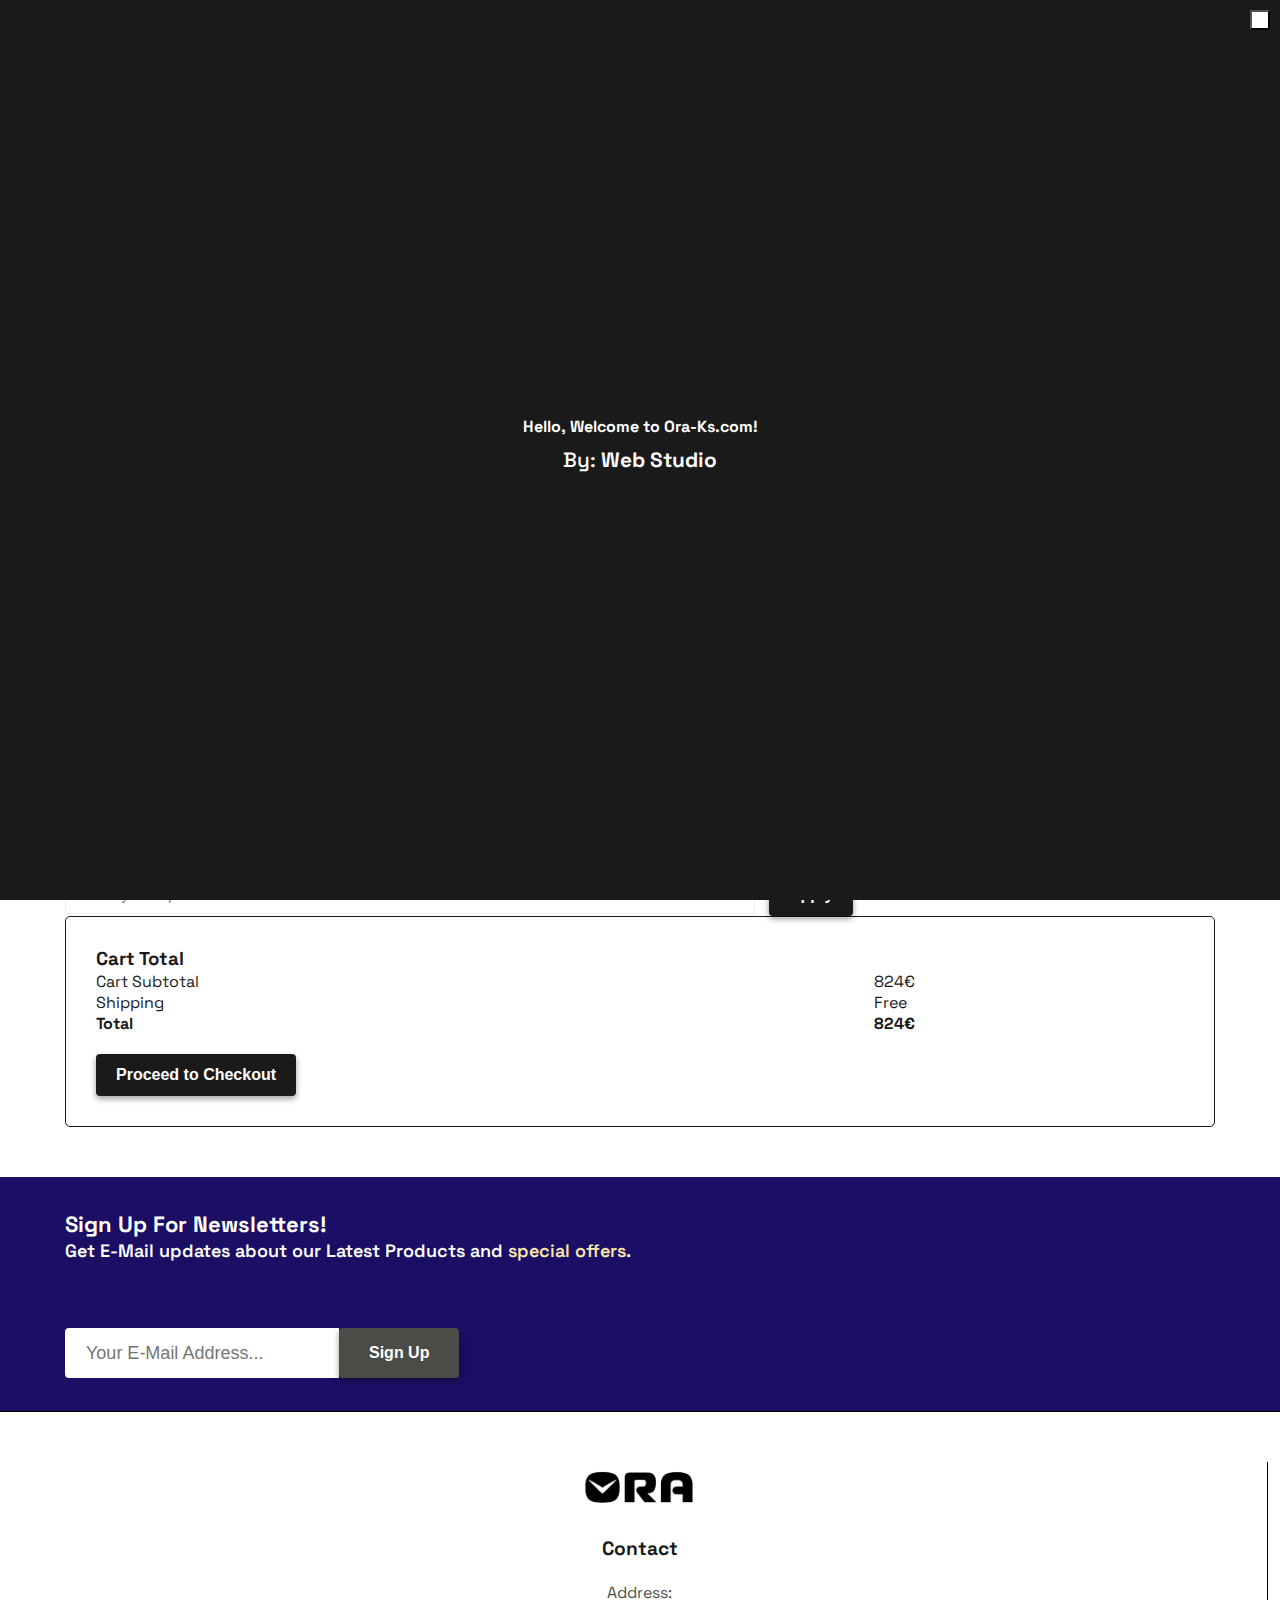
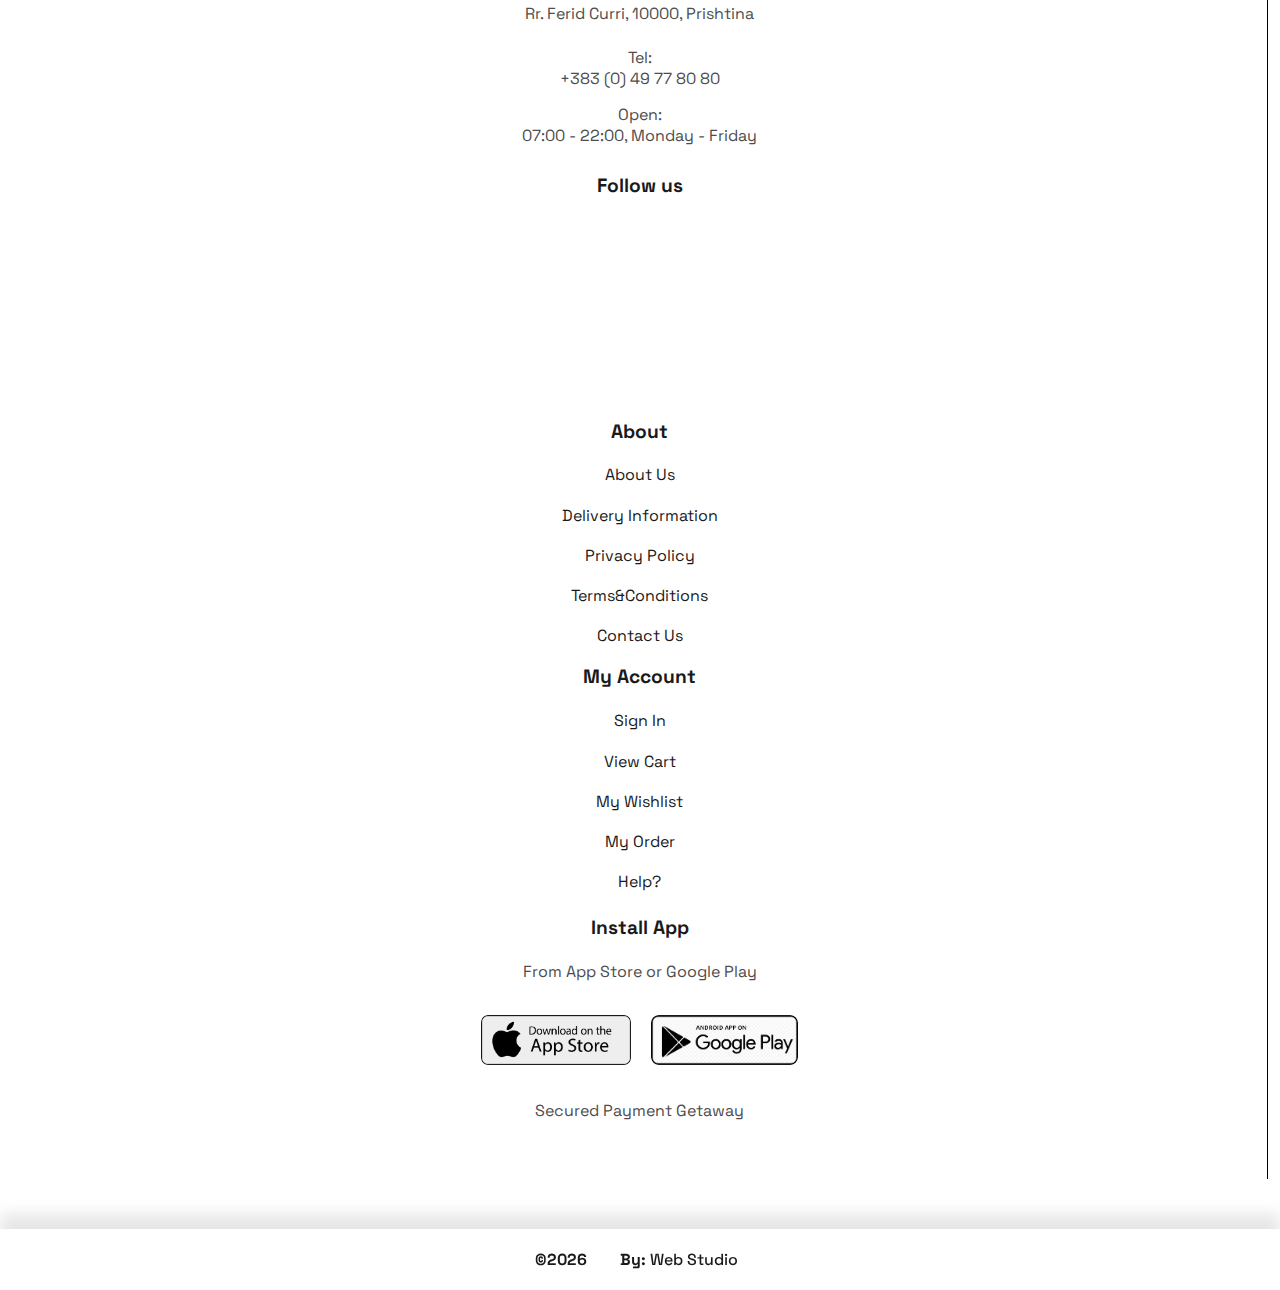
<file: cart.html>
<!DOCTYPE html>
<html lang="en">
<head>
    <meta charset="UTF-8">
    <meta http-equiv="X-UA-Compatible" content="IE=edge">
    <meta name="viewport" content="width=device-width, initial-scale=1.0">
    <title>ORA - Watches &amp; Jewelry | Cart</title>
    <meta name="description" conten="ORA - Watches &amp; Jewelry | Cart">
    <meta name="author" content="Author Name">
    <meta name="keywords" content="Or&euml; Dore, Syze, Bizhuteri, Aksesore, Outlet etc..." />
    <link rel="icon" href="./assets/img/favicon.png" sizes="32x32" />
    <link rel="icon" href="./assets/img/favicon.png" sizes="192x192" />
    <link rel="apple-touch-icon" href="/assets/img/favicon.png" />
    <link href="https://cdn.jsdelivr.net/npm/bootstrap@5.1.3/dist/css/bootstrap.min.css" rel="stylesheet" integrity="sha384-1BmE4kWBq78iYhFldvKuhfTAU6auU8tT94WrHftjDbrCEXSU1oBoqyl2QvZ6jIW3" crossorigin="anonymous">
    <link rel="stylesheet" href="https://cdnjs.cloudflare.com/ajax/libs/font-awesome/6.0.0/css/all.min.css" integrity="sha512-9usAa10IRO0HhonpyAIVpjrylPvoDwiPUiKdWk5t3PyolY1cOd4DSE0Ga+ri4AuTroPR5aQvXU9xC6qOPnzFeg==" crossorigin="anonymous" referrerpolicy="no-referrer" />
    <link rel="stylesheet" href="https://unicons.iconscout.com/release/v4.0.0/css/line.css">
    <link rel="stylesheet" href="./assets/css/style.css">
</head>
<body>

    <div class="page-loader loader">
        <div class="cmps">
            <span class="mt-4 mx-auto d-block text-center">
                Loading<b></b><b></b><b></b>
            </span>
        </div>
    </div>

    <header class="header">
        <div class="container">
            <section class="header--main">
                <div class="mobile-menu">
                    <input id="menu__toggle" class="open-nav" type="checkbox" />
                    <label class="menu__btn" class="open" for="menu__toggle">
                        <span></span>
                    </label>
                </div>
                <div class="header--logo">
                    <a href="./">
                        <img src="./assets/img/light-logo.png" class="nav-logo" alt="Ora Watches &amp; Jewelery | Logo">
                    </a>
                </div>
                <nav class="menu js-menu">
                    <ul class="ul-menu">
                        <li class="menu-item">
                            <a href="./">Home</a>
                        </li>
                        <li class="menu-item menu-item-child">
                            <a href="#" class="js-sub_menu">Products <i class="uil uil-angle-down"></i></a>
                            <ul class="sub-menu">
                                <li class="sub-menu-item"><a href="./products/products.html">All Products</a></li>
                                <li class="sub-menu-item"><a href="./products/single-products.html">Single Post</a></li>
                            </ul>
                        </li>
                        <li class="menu-item menu-item-child">
                            <a href="#" class="js-sub_menu active-n">Pages <i class="uil uil-angle-down"></i></a>
                            <ul class="sub-menu">
                                <li class="sub-menu-item"><a href="./log-in.html">Log In</a></li>
                                <li class="sub-menu-item"><a href="./sign-up.html">Sign Up</a></li>
                                <li class="sub-menu-item"><a href="./blog.html" class="active">Blog</a></li>
                            </ul>
                        </li>
                        <li class="menu-item">
                            <a href="./about.html">About</a>
                        </li>
                        <li class="menu-item">
                            <a href="./contact.html">Contact Us</a>
                        </li>
                    </ul>
                </nav>
                <div class="darkLight-searchBox">
                    <div class="dark-light">
                        <!-- <i class="fa-solid fa-moon moon"></i> -->
                        <!-- <i class="fa-solid fa-sun"></i> -->
                        <i class="uil uil-moon moon"></i>
                        <i class="uil uil-sun sun"></i>
                    </div>
                    <div class="searchBox">
                        <div class="searchToggle">
                            <!-- <i class="fa-solid fa-xmark cancel"></i> -->
                            <!-- <i class="fa-solid fa-magnifying-glass search"></i> -->
                            <i class="uil uil-times cancel"></i>
                            <i class="uil uil-search search"></i>
                        </div>

                        <div class="search-field">
                            <input type="text" placeholder="Search..." />
                            <!-- <i class="fa-solid fa-magnifying-glass"></i> -->
                            <i class="uil uil-search-alt"></i>
                        </div>
                    </div>
                    <div class="cart-checkout">
                        <i class="uil uil-shopping-bag shopping-cart"></i>
                    </div>
                    <!-- <i class="fa-solid fa-bars open-nav"></i> -->
                </div>
            </section>
            <div class="progress"></div>
        </div>
    </header><!-- header-end ./ -->

    <main class="wrapper">
        <section class="hero blog-hero">
            <div class="container-fluid">
                <div class="row">
                    <h2>#Shopping Cart</h2>
                    <p>Thank you for choosing ora-ks, for the checkout/payment see details below!</p>
                </div>
            </div>
        </section><!-- hero ./ -->

        <section class="cart">
            <div class="container">
                <div class="row">
                    <table class="table table-striped">
                        <thead>
                            <tr>
                                <td>Remove</td>
                                <td>Image</td>
                                <td>Product</td>
                                <td>Price</td>
                                <td>Quantity</td>
                                <td>Subtotal</td>
                            </tr>
                        </thead>
                        <tbody>
                            <tr>
                                <td><a href="#"><i class="uil uil-times-circle"></i></a></td>
                                <td><img src="./assets/img/products/quantum.png" alt="Quantum"></td>
                                <td>Quantum Watch</td>
                                <td>139.00&euro;</td>
                                <td><input type="number" value="1" max="10" /></td>
                                <td>139.00&euro;</td>
                            </tr>
                            <tr>
                                <td><a href="#"><i class="uil uil-times-circle"></i></a></td>
                                <td><img src="./assets/img/products/quantum2.png" alt="Quantum"></td>
                                <td>Quantum Watch</td>
                                <td>160.00&euro;</td>
                                <td><input type="number" value="3" max="10" /></td>
                                <td>160.00&euro;</td>
                            </tr>
                            <tr>
                                <td><a href="#"><i class="uil uil-times-circle"></i></a></td>
                                <td><img src="./assets/img/products/armani.png" alt="Armani"></td>
                                <td>Armani Watch</td>
                                <td>206.00&euro;</td>
                                <td><input type="number" value="4" max="10" /></td>
                                <td>206.00&euro;</td>
                            </tr>
                            <tr>
                                <td><a href="#"><i class="uil uil-times-circle"></i></a></td>
                                <td><img src="./assets/img/products/quantum.png" alt="Quantum"></td>
                                <td>Quantum Watch</td>
                                <td>139.00&euro;</td>
                                <td><input type="number" value="8" max="10" /></td>
                                <td>139.00&euro;</td>
                            </tr>
                            <tr>
                                <td><a href="#"><i class="uil uil-times-circle"></i></a></td>
                                <td><img src="./assets/img/products/citizen.png" alt="Citizen"></td>
                                <td>Citizen Watch</td>
                                <td>180.00&euro;</td>
                                <td><input type="number" value="10" max="10" /></td>
                                <td>180.00&euro;</td>
                            </tr>
                        </tbody>
                    </table>
                </div>
            </div>
        </section>

        <section class="cart-add">
            <div class="container">
                <div class="row">
                    <div class="col-md-6 col-lg-6 cupon">
                        <h3>Apply Cupon</h3>
                        <div>
                            <input type="text" placeholder="Enter your Cupon..!" />
                            <button class="btn-normal">Apply</button>
                        </div>
                    </div>
                    <div class="col-md-6 col-lg-6 subtotal">
                        <h3>Cart Total</h3>
                        <table class="table table-striped">
                            <tr>
                                <td>Cart Subtotal</td>
                                <td>824&euro;</td>
                            </tr>
                            <tr>
                                <td>Shipping</td>
                                <td>Free</td>
                            </tr>
                            <tr>
                                <td><strong>Total</strong></td>
                                <td><strong>824&euro;</strong></td>
                            </tr>
                        </table>
                        <button class="btn-normal">Proceed to Checkout</button>
                    </div>
                </div>
            </div>
        </section>
        
        <section class="newsletter">
            <div class="container">
                <div class="row align-items-center">
                    <div class="col-md-6 col-lg-8">
                        <div class="newstext">
                            <h4>Sign Up For Newsletters!</h4>
                            <p>Get E-Mail updates about our Latest Products and <span>special offers</span>.</p>
                        </div>
                    </div>
                    <div class="col-md-6 col-lg-4">
                        <div class="n-form">
                            <input type="text" placeholder="Your E-Mail Address...">
                            <button class="btn-normal">Sign Up</button>
                        </div>
                    </div>
                </div>
            </div>
        </section>
    </main><!-- main-body-end ./ -->

    <footer class="footer">
        <div class="container-footer">
            <div class="row">
                <div class="col-lg-4 col-md-6 contact1">
                    <img src="./assets/img/light-logo.png" class="footer-logo" alt="Ora - Logo">
                    <h4>Contact</h4>
                    <p><span class="fw-bold">Address:</span> Rr. Ferid Curri, 10000, Prishtina</p>
                    <p><span class="fw-bold">Tel:</span> +383 (0) 49 77 80 80</p>
                    <p><span class="fw-bold">Open:</span> 07:00 - 22:00, Monday - Friday</p>
                    <div class="social-fllw">
                        <h4>Follow us</h4>
                        <div class="icons d-flex justify-content-between align-items-center">
                            <a href="https://m.facebook.com/page">
                                <i class="uil uil-facebook"></i>
                            </a>
                            <a href="https://instagram.com/page">
                                <i class="uil uil-instagram"></i>
                            </a>
                            <a href="https://twitter.com/page">
                                <i class="uil uil-twitter-alt"></i>
                            </a>
                        </div>
                    </div>
                </div>

                <div class="col-md-6 col-lg-2 contact2">
                    <h4>About</h4>
                    <a href="./about.html">About Us</a>
                    <a href="#">Delivery Information</a>
                    <a href="#">Privacy Policy</a>
                    <a href="#">Terms&amp;Conditions</a>
                    <a href="./contact.html">Contact Us</a>
                </div>

                <div class="col-md-6 col-lg-2 contact3">
                    <h4>My Account</h4>
                    <a href="./sign-in.html">Sign In</a>
                    <a href="#">View Cart</a>
                    <a href="#">My Wishlist</a>
                    <a href="#">My Order</a>
                    <a href="./help.html">Help?</a>
                </div>

                <div class="col-lg-4 col-md-6 install">
                    <h4>Install App</h4>
                    <p>From App Store or Google Play</p>
                    <div class="download-on">
                        <img src="./assets/img/buttons/app-store.png" alt="">
                        <img src="./assets/img/buttons/google-play.png" alt="">
                    </div>
                    <p>Secured Payment Getaway</p>
                    <div class="payment">
                        <i class="uil uil-master-card"></i>
                        <i class="uil uil-paypal"></i>
                        <i class="uil uil-transaction"></i>
                        <i class="uil uil-bill"></i>
                        <i class="uil uil-credit-card-search"></i>
                        <i class="uil uil-university"></i>
                    </div>
                </div>
            </div>
        </div>
        <div class="col-12">
            <div class="copyright">
                <p class="copy">&copy;<span id="year">. My Web Name.</span></p>
                <a href="https://my-site.com/" class="go-to-link">
                    <p class="by">By:</p>
                    <span id="author">Web Studio</span>
                </a>
            </div>
        </div>

        <button class="back-to-top hidden">
            <i class="uil uil-angle-up"></i>
        </button>

        <div class="cookie">
            <div class="welcome-alert alert alert-dismissible fade show" role="alert">
                <section class="ms">
                    <strong>Hello, Welcome to Ora-Ks.com!</strong>
                    <h1 id="author">By: <strong>Web Studio</strong></h1>
                </section>
                <button type="button" class="btn-close welcome"></button>
            </div>
            <div>
                <img src="./assets/img/other/cookie.png" alt="Cookie Png" />
            </div>
            <div class="content">
                <h1>Cookies Content</h1>
                <p>We use Cookies to ensure you get the best experience while shooping!</p>
                <a href="#" class="item">Learn more</a>
            </div>
            <div class="btn-actions">
                <button class="item">I Understand</button>
            </div>
        </div>
    </footer><!-- footer-end ./ -->

    <script src="https://cdn.jsdelivr.net/npm/bootstrap@5.1.3/dist/js/bootstrap.bundle.min.js" integrity="sha384-ka7Sk0Gln4gmtz2MlQnikT1wXgYsOg+OMhuP+IlRH9sENBO0LRn5q+8nbTov4+1p" crossorigin="anonymous"></script>
    <script src="./assets/js/script.js"></script>
</body>
</html>
</file>
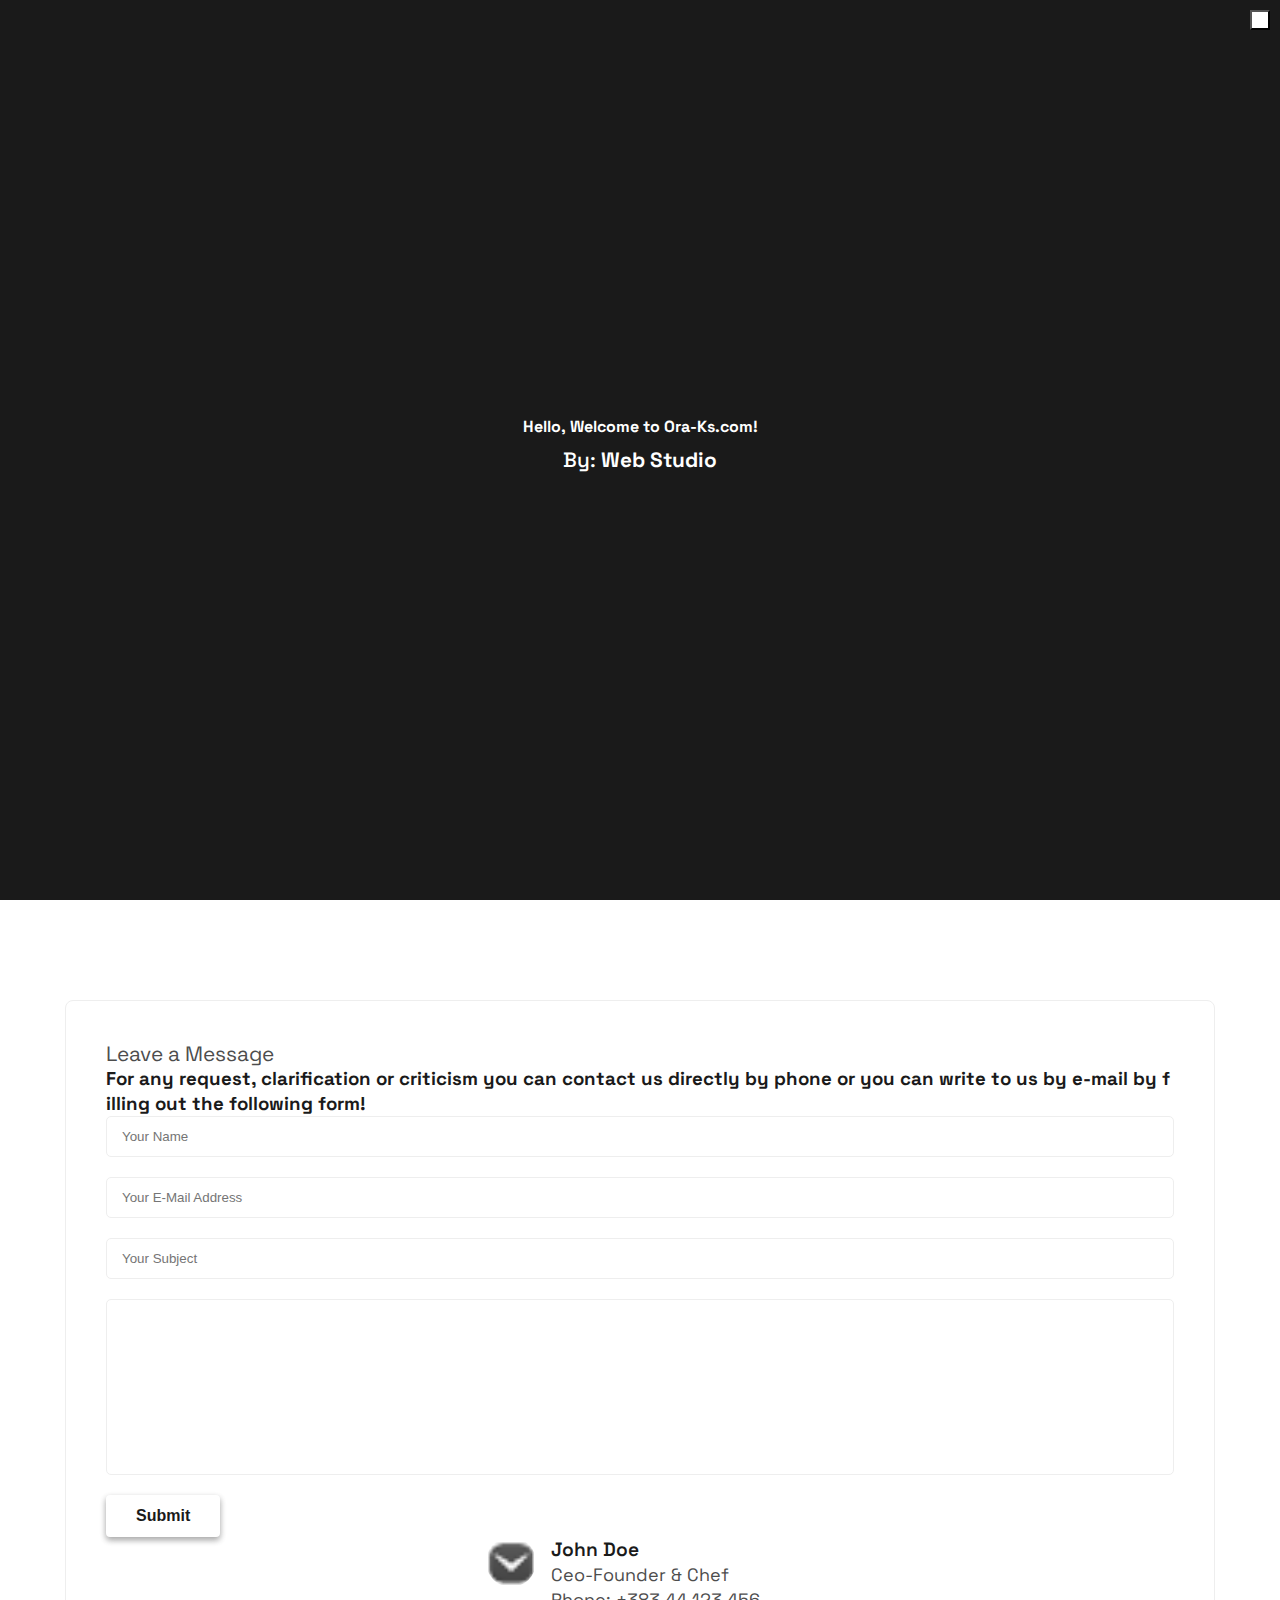
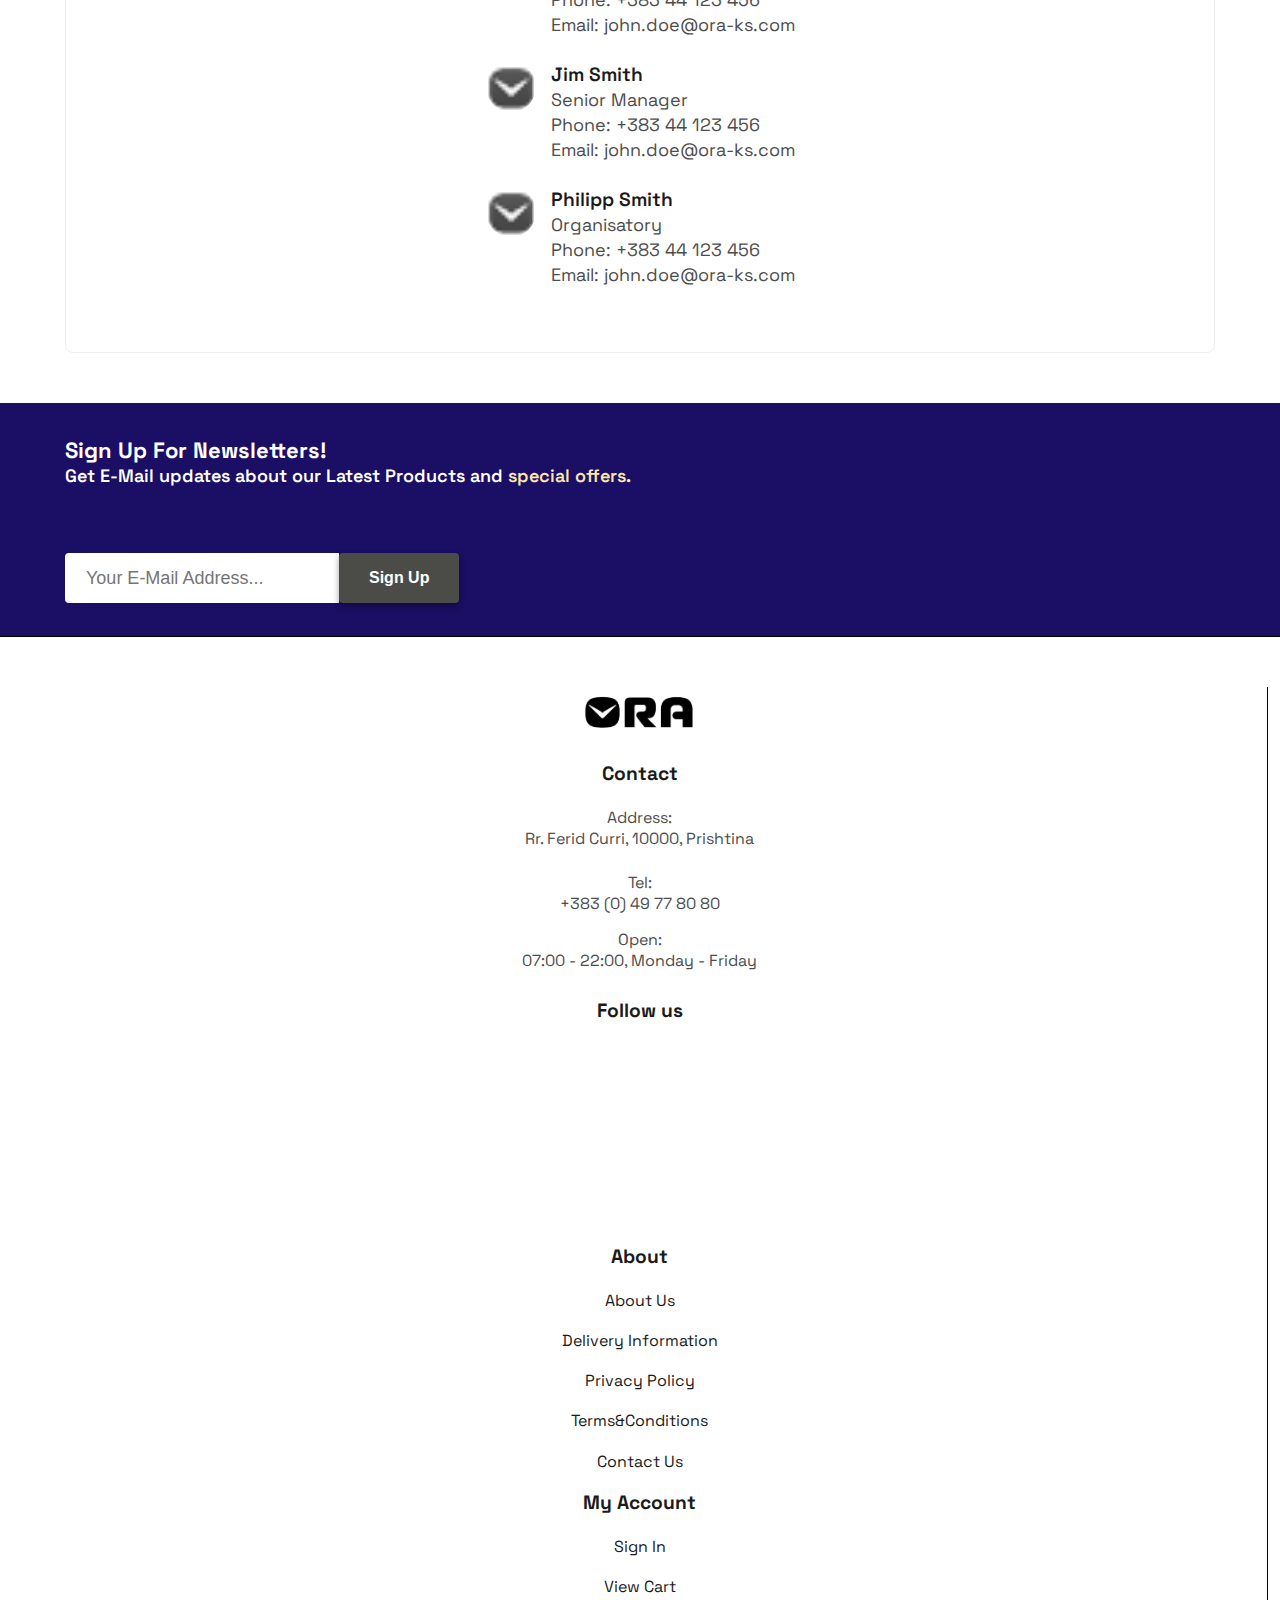
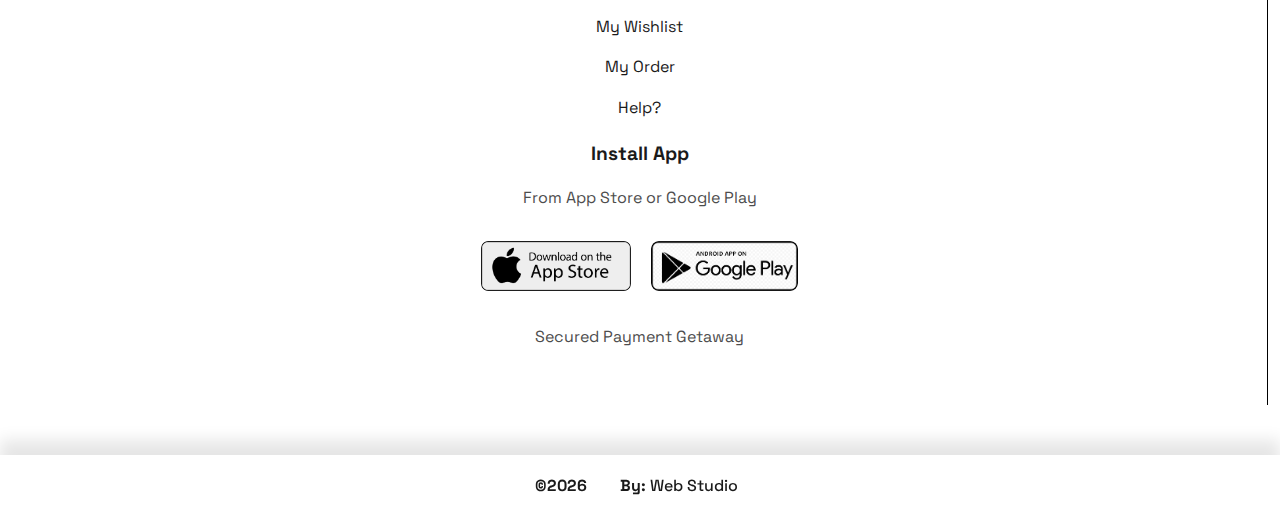
<file: contact.html>
<!DOCTYPE html>
<html lang="en">
<head>
    <meta charset="UTF-8">
    <meta http-equiv="X-UA-Compatible" content="IE=edge">
    <meta name="viewport" content="width=device-width, initial-scale=1.0">
    <title>ORA - Watches &amp; Jewelry | Contact</title>
    <meta name="description" conten="ORA - Watches &amp; Jewelry | Contact">
    <meta name="author" content="Author Name">
    <meta name="keywords" content="Or&euml; Dore, Syze, Bizhuteri, Aksesore, Outlet etc..." />
    <link rel="icon" href="./assets/img/favicon.png" sizes="32x32" />
    <link rel="icon" href="./assets/img/favicon.png" sizes="192x192" />
    <link rel="apple-touch-icon" href="/assets/img/favicon.png" />
    <link href="https://cdn.jsdelivr.net/npm/bootstrap@5.1.3/dist/css/bootstrap.min.css" rel="stylesheet" integrity="sha384-1BmE4kWBq78iYhFldvKuhfTAU6auU8tT94WrHftjDbrCEXSU1oBoqyl2QvZ6jIW3" crossorigin="anonymous">
    <link rel="stylesheet" href="https://cdnjs.cloudflare.com/ajax/libs/font-awesome/6.0.0/css/all.min.css" integrity="sha512-9usAa10IRO0HhonpyAIVpjrylPvoDwiPUiKdWk5t3PyolY1cOd4DSE0Ga+ri4AuTroPR5aQvXU9xC6qOPnzFeg==" crossorigin="anonymous" referrerpolicy="no-referrer" />
    <link rel="stylesheet" href="https://unicons.iconscout.com/release/v4.0.0/css/line.css">
    <link rel="stylesheet" href="./assets/css/style.css">
</head>
<body>

    <div class="page-loader loader">
        <div class="cmps">
            <span class="mt-4 mx-auto d-block text-center">
                Loading<b></b><b></b><b></b>
            </span>
        </div>
    </div>

    <header class="header">
        <div class="container">
            <section class="header--main">
                <div class="mobile-menu">
                    <input id="menu__toggle" class="open-nav" type="checkbox" />
                    <label class="menu__btn" class="open" for="menu__toggle">
                        <span></span>
                    </label>
                </div>
                <div class="header--logo">
                    <a href="./">
                        <img src="./assets/img/light-logo.png" class="nav-logo" alt="Ora Watches &amp; Jewelery | Logo">
                    </a>
                </div>
                <nav class="menu js-menu">
                    <ul class="ul-menu">
                        <li class="menu-item">
                            <a href="./">Home</a>
                        </li>
                        <li class="menu-item menu-item-child">
                            <a href="#" class="js-sub_menu">Products <i class="uil uil-angle-down"></i></a>
                            <ul class="sub-menu">
                                <li class="sub-menu-item"><a href="./products/products.html">All Products</a></li>
                                <li class="sub-menu-item"><a href="./products/single-products.html">Single Post</a></li>
                            </ul>
                        </li>
                        <li class="menu-item menu-item-child">
                            <a href="#" class="js-sub_menu">Pages <i class="uil uil-angle-down"></i></a>
                            <ul class="sub-menu">
                                <li class="sub-menu-item"><a href="./log-in.html">Log In</a></li>
                                <li class="sub-menu-item"><a href="./sign-up.html">Sign Up</a></li>
                                <li class="sub-menu-item"><a href="./blog.html">Blog</a></li>
                            </ul>
                        </li>
                        <li class="menu-item">
                            <a href="./about.html">About</a>
                        </li>
                        <li class="menu-item">
                            <a href="./contact.html" class="active">Contact Us</a>
                        </li>
                    </ul>
                </nav>
                <div class="darkLight-searchBox">
                    <div class="dark-light">
                        <!-- <i class="fa-solid fa-moon moon"></i> -->
                        <!-- <i class="fa-solid fa-sun"></i> -->
                        <i class="uil uil-moon moon"></i>
                        <i class="uil uil-sun sun"></i>
                    </div>
                    <div class="searchBox">
                        <div class="searchToggle">
                            <!-- <i class="fa-solid fa-xmark cancel"></i> -->
                            <!-- <i class="fa-solid fa-magnifying-glass search"></i> -->
                            <i class="uil uil-times cancel"></i>
                            <i class="uil uil-search search"></i>
                        </div>

                        <div class="search-field">
                            <input type="text" placeholder="Search..." />
                            <!-- <i class="fa-solid fa-magnifying-glass"></i> -->
                            <i class="uil uil-search-alt"></i>
                        </div>
                    </div>
                    <div class="cart-checkout">
                        <i class="uil uil-shopping-bag shopping-cart"></i>
                    </div>
                    <!-- <i class="fa-solid fa-bars open-nav"></i> -->
                </div>
            </section>
            <div class="progress"></div>
        </div>
    </header><!-- header-end ./ -->

    <main class="wrapper">
        <section class="hero contact-hero">
            <div class="container-fluid">
                <div class="row">
                    <h2>#Contact Us</h2>
                    <p>
                        For any request, clarification or criticism you can contact us directly by phone or you can write to us by e-mail by filling out the following form!
                    </p>
                </div>
            </div>
        </section><!-- hero ./ -->

        <section class="contact">
            <div class="container">
                <div class="row">
                    <div class="col-md-6 col-lg-6 details">
                        <span>Get In Touch</span>
                        <h2>Visit one of our 3 Shop's locations or Contact Us from Everywhere Online!</h2>
                        <h3>Central Office</h3>
                        <ul>
                            <li>
                                <i class="uil uil-map-marker"></i>
                                <p>
                                    <span>Rr.Ferid Curri, 10000, Prishtinë</span>
                                </p>
                            </li>
                            <li>
                                <i class="uil uil-envelope-alt"></i>
                                <p>
                                    <span>
                                        email: <a href="mailto:info@ora-ks.com">info@ora-ks.com</a>
                                    </span>
                                </p>
                            </li>
                            <li>
                                <i class="uil uil-phone-alt"></i>
                                <p>
                                    <span>
                                        tel: <a href="tel:+38349778080">+383 (0) 49 77 80 80</a>
                                    </span>
                                </p>
                            </li>
                            <li>
                                <i class="uil uil-clock-ten"></i>
                                <p>
                                    <span>Monday to Friday: 07:00am - 22:00pm</span>
                                </p>
                            </li>
                        </ul>
                    </div>
                    <div class="col-md-6 col-lg-6 map">
                        <iframe src="https://www.google.com/maps/embed?pb=!1m18!1m12!1m3!1d5867.874923170626!2d21.13740393677828!3d42.66268064128041!2m3!1f0!2f0!3f0!3m2!1i1024!2i768!4f13.1!3m3!1m2!1s0x13549ef86fd72b6f%3A0x40a27e0bd10ed26f!2sFerid%20Curri%2C%20Prishtin%C3%AB!5e0!3m2!1sen!2s!4v1645317422116!5m2!1sen!2s" width="600" height="450" style="border:0;" allowfullscreen="" loading="lazy"></iframe>
                    </div>
                </div>
            </div>
        </section>

        <section class="form-details">
            <div class="container">
                <div class="row">
                    <div class="col-md-6 col-lg-6 form">
                        <form action="">
                            <span>Leave a Message</span>
                            <h3>For any request, clarification or criticism you can contact us directly by phone or you can write to us by e-mail by filling out the following form!</h3>
                            <input type="text" placeholder="Your Name" />
                            <input type="text" placeholder="Your E-Mail Address" />
                            <input type="text" placeholder="Your Subject" />
                            <textarea name="" id="" cols="30" rows="10"></textarea>
                            <button class="btn-normal">Submit</button>
                        </form>
                    </div>

                    <div class="col-md-6 col-lg-6 people">
                        <div>
                            <img src="./assets/img/favicon.png" alt="Ora">
                            <p>
                                <span>John Doe</span> Ceo-Founder & Chef <br> 
                                Phone: +383 44 123 456 <br>
                                Email: john.doe@ora-ks.com
                            </p>
                        </div>
                        <div>
                            <img src="./assets/img/favicon.png" alt="Ora">
                            <p>
                                <span>Jim Smith</span> Senior Manager <br> 
                                Phone: +383 44 123 456 <br>
                                Email: john.doe@ora-ks.com
                            </p>
                        </div>
                        <div>
                            <img src="./assets/img/favicon.png" alt="Ora">
                            <p>
                                <span>Philipp Smith</span> Organisatory <br> 
                                Phone: +383 44 123 456 <br>
                                Email: john.doe@ora-ks.com
                            </p>
                        </div>
                    </div>
                </div>
            </div>
        </section>
        
        <section class="newsletter">
            <div class="container">
                <div class="row align-items-center">
                    <div class="col-md-6 col-lg-8">
                        <div class="newstext">
                            <h4>Sign Up For Newsletters!</h4>
                            <p>Get E-Mail updates about our Latest Products and <span>special offers</span>.</p>
                        </div>
                    </div>
                    <div class="col-md-6 col-lg-4">
                        <div class="n-form">
                            <input type="text" placeholder="Your E-Mail Address...">
                            <button class="btn-normal">Sign Up</button>
                        </div>
                    </div>
                </div>
            </div>
        </section>
    </main><!-- main-body-end ./ -->

    <footer class="footer">
        <div class="container-footer">
            <div class="row">
                <div class="col-lg-4 col-md-6 contact1">
                    <img src="./assets/img/light-logo.png" class="footer-logo" alt="Ora - Logo">
                    <h4>Contact</h4>
                    <p><span class="fw-bold">Address:</span> Rr. Ferid Curri, 10000, Prishtina</p>
                    <p><span class="fw-bold">Tel:</span> +383 (0) 49 77 80 80</p>
                    <p><span class="fw-bold">Open:</span> 07:00 - 22:00, Monday - Friday</p>
                    <div class="social-fllw">
                        <h4>Follow us</h4>
                        <div class="icons d-flex justify-content-between align-items-center">
                            <a href="https://m.facebook.com/page">
                                <i class="uil uil-facebook"></i>
                            </a>
                            <a href="https://instagram.com/page">
                                <i class="uil uil-instagram"></i>
                            </a>
                            <a href="https://twitter.com/page">
                                <i class="uil uil-twitter-alt"></i>
                            </a>
                        </div>
                    </div>
                </div>

                <div class="col-md-6 col-lg-2 contact2">
                    <h4>About</h4>
                    <a href="./about.html">About Us</a>
                    <a href="#">Delivery Information</a>
                    <a href="#">Privacy Policy</a>
                    <a href="#">Terms&amp;Conditions</a>
                    <a href="./contact.html">Contact Us</a>
                </div>

                <div class="col-md-6 col-lg-2 contact3">
                    <h4>My Account</h4>
                    <a href="./sign-in.html">Sign In</a>
                    <a href="#">View Cart</a>
                    <a href="#">My Wishlist</a>
                    <a href="#">My Order</a>
                    <a href="./help.html">Help?</a>
                </div>

                <div class="col-lg-4 col-md-6 install">
                    <h4>Install App</h4>
                    <p>From App Store or Google Play</p>
                    <div class="download-on">
                        <img src="./assets/img/buttons/app-store.png" alt="">
                        <img src="./assets/img/buttons/google-play.png" alt="">
                    </div>
                    <p>Secured Payment Getaway</p>
                    <div class="payment">
                        <i class="uil uil-master-card"></i>
                        <i class="uil uil-paypal"></i>
                        <i class="uil uil-transaction"></i>
                        <i class="uil uil-bill"></i>
                        <i class="uil uil-credit-card-search"></i>
                        <i class="uil uil-university"></i>
                    </div>
                </div>
            </div>
        </div>
        <div class="col-12">
            <div class="copyright">
                <p class="copy">&copy;<span id="year">. My Web Name.</span></p>
                <a href="https://my-site.com/" class="go-to-link">
                    <p class="by">By:</p>
                    <span id="author">Web Studio</span>
                </a>
            </div>
        </div>

        <button class="back-to-top hidden">
            <i class="uil uil-angle-up"></i>
        </button>

        <div class="cookie">
            <div class="welcome-alert alert alert-dismissible fade show" role="alert">
                <section class="ms">
                    <strong>Hello, Welcome to Ora-Ks.com!</strong>
                    <h1 id="author">By: <strong>Web Studio</strong></h1>
                </section>
                <button type="button" class="btn-close welcome"></button>
            </div>
            <div>
                <img src="./assets/img/other/cookie.png" alt="Cookie Png" />
            </div>
            <div class="content">
                <h1>Cookies Content</h1>
                <p>We use Cookies to ensure you get the best experience while shooping!</p>
                <a href="#" class="item">Learn more</a>
            </div>
            <div class="btn-actions">
                <button class="item">I Understand</button>
            </div>
        </div>
    </footer><!-- footer-end ./ -->

    <script src="https://cdn.jsdelivr.net/npm/bootstrap@5.1.3/dist/js/bootstrap.bundle.min.js" integrity="sha384-ka7Sk0Gln4gmtz2MlQnikT1wXgYsOg+OMhuP+IlRH9sENBO0LRn5q+8nbTov4+1p" crossorigin="anonymous"></script>
    <script src="./assets/js/script.js"></script>
</body>
</html>
</file>
<file: assets/css/style.css>
@import url('https://fonts.googleapis.com/css2?family=Josefin+Sans:wght@400;700&display=swap');
@import url('https://fonts.googleapis.com/css2?family=Inter:wght@200;300;400&family=Space+Grotesk:wght@300;400;500;600;700&display=swap');

@import "vars.css";

/*===> All Styles
 *
 *  
 *   General   */

*, *::before, *::after {
    margin: 0;
    padding: 0;
    box-sizing: border-box;
    word-break: break-all;
    word-wrap: break-word;
}

*::selection {
    color: var(--WHITE);
    background-color: var(--black-high);
}

/* width */
::-webkit-scrollbar {
    width: 1rem;
}

/* Track */
::-webkit-scrollbar-track {
    background: var(--black-high); 
    /* box-shadow: var(--shadow); */
}

/* Handle */
::-webkit-scrollbar-thumb {
    background: var(--brown-mode); 
}

/* Handle on hover */
::-webkit-scrollbar-thumb:hover {
    background: var(--white); 
}

html {
    scroll-behavior: smooth;
    overflow-x: hidden;
}

body {
    color: var(--black-med);
    background-color: var(--body-bg-color);
    font-family: 'Space Grotesk', sans-serif;
    font-size: 1rem;
    min-height: 100vh;
    overflow-y: auto !important;
    overflow-x: hidden;
}

a {
    color: var(--black-high);
    text-decoration: none;
}

a:hover {
    color: var(--blue-mad);
}

a:active {
    color: var(--main-color) !important;
}

h1,h2,h3,h4,h5,h6 {
    color: var(--black-high);
    line-height: 1.3;
}

img {
    display: block;
    max-width: 100%;
    height: auto;
}

ul {
    margin: 0;
    padding: 0;
    list-style: none;
}

/* body-general */
.page-loader {
    position: fixed;
    top: 0;
    left: 0;
    width: 100%;
    height: 100%;
    display: block;
    margin: 0px auto;
    background-color: var(--white);
    z-index: 99999;
}

.page-loader.off {
    display: none;
    opacity: 0;
    transition: all 0.6s ease;
}

.cmps {
    position: absolute;
    top: 50%;
    left: 50%;
    -ms-transform: translate(-50%, -50%);
    transform: translate(-50%, -50%);
}

.cmps span {
    position: relative;
    font-size: 1.5rem;
}

.cmps span > b {
	position: absolute;
    bottom: -10px;
	display: inline-block;
	background: var(--black-high);
	width: 20%;
	height: 5.5%;
	border-radius: 100px;
}
.cmps span > b:nth-of-type(1) {
	left: 0;
}
.cmps span > b:nth-of-type(2) {
	left: 40%;
}
.cmps span > b:nth-of-type(3) {
	right: 0;
}

/* Animation */
.cmps span > b {
	animation-name: loading;
	animation-duration: 1.5s;
	animation-iteration-count: infinite;
	animation-fill-mode: both;
}
.cmps span > b:nth-of-type(2) {
	animation-delay: .2s;
}
.cmps span > b:nth-of-type(3) {
	animation-delay: .4s;
}

/* Keyframes */
@keyframes loading {
	0% { opacity: 1; }
	50% { opacity: 0; }
	100% { opacity: 1; }
}

@keyframes loader {
    0% {
        transform: rotate(0deg);
    }
    25%, 50% {
        transform: rotate(180deg);
    }
    75%, 100% {
        transform: rotate(360deg);
    }
}

@keyframes loaderIn {
    0%, 25%, 100% {
        height: 0%;
    }
    50%, 75% {
        height: 100%;
    }
}

@keyframes updown {
    0% {
        transform: translateY(10);
    }
    25%, 50% {
        transform: rotate(180deg);
    }
    75%, 100% {
        transform: rotate(360deg);
    }
}

.container {
    margin: 0 auto !important;
    --bs-gutter-x: 15px !important;
    max-width: 1150px !important;
}

.container-footer {
    width: 100%;
    padding-right: var(--bs-gutter-x,.75rem);
    padding-left: var(--bs-gutter-x,.75rem);
    margin-right: auto;
    margin-left: auto;
}

.row {
    --bs-gutter-x: 30px;
}

.box {
    padding: 30px;
    border-radius: 5px;
    box-shadow: var(--shadow);
    background-color: var(--white);
}

.btn {
    color: var(--black-high) !important;
    box-shadow: var(--btn-shadow) !important;
}

.btn-normal {
    padding: 12px 30px;
    font-size: 1rem;
    font-weight: 600;
    color: var(--black-high);
    background-color: var(--white);
    box-shadow: var(--btn-shadow) !important;
    border-radius: 4px;
    cursor: pointer;
    border: none;
    outline: none;
    transition: .2s;
}

.btn:active
.btn-normal:active {
    color: var(--black-high) !important;
    box-shadow: var(--shadow-outer) !important;
}

.btn-coll {
    padding: 11px 18px;
    font-size: 1rem;
    font-weight: 600;
    color: #ffffff;
    background-color: transparent;
    cursor: pointer;
    border: var(--btn-coll-border);
    outline: none;
    transition: .2s;
}

.btn-coll:hover {
    color: black;
    background-color: white;
}

.f-nav {
    position: fixed;
    top: 0;
    left: 0;
    width: 100%;
    background-color: var(--nav-color) !important;
    box-shadow: rgba(0, 0, 0, 0.09) 0px 2px 1px, 
    rgba(0, 0, 0, 0.09) 0px 4px 2px, 
    rgba(0, 0, 0, 0.09) 0px 8px 4px, 
    rgba(0, 0, 0, 0.09) 0px 16px 8px, 
    rgba(0, 0, 0, 0.09) 0px 32px 16px;
    transition: all .1s ease;
    z-index: 99999;
}

.carousel-inner,
.carousel-item img {
    height: 70vh !important;
    min-height: 328px !important;
    background: no-repeat center center scroll !important;
    -webkit-background-size: cover !important;
    -moz-background-size: cover !important;
    -o-background-size: cover !important;
    background-size: cover !important;
}

.carousel-control-next-icon,
.carousel-control-prev-icon {
    filter: var(--filter) !important;
}

.carousel-dark .carousel-indicators [data-bs-target] {
    background-color: var(--carousel-in);
}

/* Header & Menu ( nav ) */
.header {
    background-color: var(--body-bg-color);
    height: 70px;
    border-bottom: 1px solid var(--border-color1);
    z-index: 9999 !important;
}

.header--main {
    display: flex;
    justify-content: space-between;
    align-items: center;
}

.header--logo {
    height: auto;
}

.nav-logo,
.footer-logo {
    /* display: inline-block; */
    max-width: 100%;
    height: 40px;
}

.header--log,
.darkLight-searchBox,
.mobile-menu,
.header--logo {
    z-index: 9999 !important;
}

/* .header--logo > img {
    display: block;
    max-width: clamp(80%, 90%, 100%);
} 

.header--logo a {
    font-size: 1.7rem;
    font-weight: 700;
    text-transform: capitalize;
    color: var(--black-high);
} 

.header--logo span {
    text-transform: uppercase;
    color: var(--main-color);
}   */

.open-nav,
.open {
    padding: 5px;
    color: var(--white);
    font-size: 25px;
    cursor: pointer;
    display: none;
}

.menu-item {
    position: relative;
    display: inline-flex;
    height: 100%;
    margin-left: 40px;
}

.menu-item:nth-of-type(1){
    margin-left: 0 !important;
}

.menu-item > a {
    display: block;
    line-height: 70px;
    padding: 0 20px;
    font-weight: bold;
    color: var(--black-high);
    text-transform: capitalize;
    transition: color .3s ease;
}

.menu-item > a:hover {
    color: var(--white);
    background-color: var(--black-high);
}

.menu-item > a.active::before {
    content: "";
    position: absolute;
    left: 16%;
    bottom: 20px;
    width: 30%;
    height: 3px;
    background-color: var(--blue-mad);
    border-radius: 5px;
    opacity: 1;
    transition: background-color .2s ease;
}

.menu-item > a.active:hover::before {
    all: unset;
}

.sub-menu-item > a:hover {
    color: var(--blue);
}

.menu-item > a i {
    font-weight: bolder !important;
    margin-left: 3px;
    pointer-events: none;
}

.menu-item .sub-menu {
    position: absolute;
    top: 100%;
    left: 0;
    width: 222px;
    padding: 10px 0;
    border-radius: 5px;
    background-color: var(--white);
    box-shadow: var(--shadow);
    z-index: 2;
    visibility: hidden;
    opacity: 0;
    transform: translateY(10px);
    transition: all .3s ease;
}

.sub-menu-item a {
    display: block;
    color: var(--black-high);
    background-color: transparent;
    padding: 10px 20px;
    font-size: 1.1rem;
    font-weight: 400;
    transition: color .3s ease;
    text-transform: capitalize;
}

.sub-menu-item a.active {
    color: var(--blue);
}

a.active-n {
    color: var(--blue) !important;
}

a.active-n:hover {
    color: #ffffff !important;
}

.sub-menu-item a.active::after {
    content: "";
    position: relative;
    display: block;
    width: 20%;
    height: 3px;
    background-color: var(--blue-mad);
    border-radius: 5px;
    opacity: 1;
    transition: background-color .2s ease;
}

.backdrop,
.header-nav-btn,
.close-btn {
    display: none;
}

.header--main .darkLight-searchBox {
    display: flex;
    align-items: center;
}

:is(.dark-light, .searchToggle, .cart-checkout) {
    width: 40px;
    height: 70px;
    display: flex;
    align-items: center;
    justify-content: center;
    margin: 0 5px;
}

.dark-light i, 
.searchToggle i,
.cart-checkout i {
    position: relative;
    color: var(--white-icon);
    font-size: 22px;
    cursor: pointer;
    width: 40px;
    height: 40px;
    text-align: center;
    margin: auto;
    line-height: 45px;
    border-radius: 50%;
    transition: all .3s, all .1s ease;
}

.dark-light i:hover, 
.searchToggle i:hover,
.cart-checkout i:hover {
    color: var(--white);
    background-color: var(--black-high);
}

.dark-light i.sun,
body.dark .dark-light i.moon,
.searchToggle i.cancel,
.searchToggle.active i.search {
    display: none;
    opacity: 0;
    pointer-events: none;
}

.dark-light i.moon,
body.dark .dark-light i.sun,
.searchToggle.active i.cancel {
    display: block;
    opacity: 1;
    pointer-events: auto;
}

/* body.dark .dark-light i.sun {
    opacity: 1;
    pointer-events: auto;
} */

/* body.dark .dark-light i.moon {
    opacity: 0;
    pointer-events: none;
} */

/* .searchToggle i.cancel {
    opacity: 0;
    pointer-events: none;
} */

/* .searchToggle.active i.cancel {
    opacity: 1;
    pointer-events: auto;
} */

/* .searchToggle.active i.search {
    opacity: 0;
    pointer-events: none;
} */

.searchBox {
    position: relative;
}

.search-field {
    position: absolute;
    right: 5px;
    bottom: -85px;
    display: flex;
    align-items: center;
    width: 300px;
    height: 50px;
    background-color: var(--search-color);
    padding: 3px;
    border-radius: 6px;
    box-shadow: 0 5px 5px rgba(0, 0, 0, .1);
    opacity: 0;
    pointer-events: none;
    transition: all .3s ease-in-out;
}

.searchToggle.active ~ .search-field {
    bottom: -74px;
    opacity: 1;
    pointer-events: auto;
}

.search-field::before {
    content: "";
    position: absolute;
    top: -4px;
    right: 14px;
    width: 12px;
    height: 12px;
    background-color: var(--black-high);
    transform: rotate(-45deg);
    z-index: -1;
}

.search-field input {
    width: 100%;
    height: 100%;
    padding: 0px 45px 0 8px !important;
    font-size: 1.3rem;
    font-weight: 400;
    line-height: 1.3rem;
    border: 0;
    outline: none;
    border-radius: 4px;
    color: var(--search-color);
}

.search-field input:focus {
    color: var(--white);
    background-color: var(--black-high);
}

.search-field i {
    position: absolute;
    right: 15px;
    font-size: 22px;
    color: var(--search-color);
}

.mobile-menu {
    display: none;
}

.progress {
    position: fixed;
    top: 70px;
    left: 0;
    height: 4px;
    background: var(--blue-mad);
    box-shadow: var(--shadow);
    z-index: 99999 !important;
}

/* Categories */
.product-box {
    margin: 50px auto;
    display: grid;
    grid-template-columns: repeat(5, 1fr);
    gap: 33px;
    grid-auto-rows: repeat(5, minmax(80px, 100px));
}

.cat-box {
    width: auto;
    height: 70px;
    background-color: var(--gray);
    box-shadow: var(--cat-shadow);
    border-radius: 4px;
    transition: box-shadow .2s ease-in;
}

.cat-box:hover {
    box-shadow: var(--csh-hover);
}

.cat-box img {
    display: block;
    width: 100%;
    height: 100%;
    margin: 0 auto;
    padding: 0;
}

/* Products */
.products .pm {
    padding: 60px 0;
}

.product-item {
    position: relative !important;
    display: block;
    color: var(--white);
    text-align: center;
}

.product-item .discount {
    position: absolute;
    top: 3.5%;
    left: 3.5%;
    z-index: 2;
    text-align: center;
    font-size: 1.2rem;
    transform: rotate(-45deg);
}

.product-item.discount::before {
    content: "";
    z-index: 1;
    position: absolute;
    top: 0;
    left: 0;
    width: 100px;
    height: 100px;
    background: var(--sale-bgr);
    clip-path: polygon(0% 100%, 0% 0%, 100% 100%);
    transform: rotate(90deg);
    border-radius: 0px 0px 0px 25px;
}

.product-item-inner {
    position: relative;
    width: 100%;
    min-width: 100%;
    margin: 15px 0;
    padding: 10px 12px;
    border: 1px solid var(--black-high);
    border-radius: 25px;
    cursor: pointer;
    box-shadow: 20px 20px 30px rgba(0, 0, 0, .02);
    transition: .2s ease;
}

.product-item-inner:hover {
    box-shadow: 20px 20px 30px rgba(0, 0, 0, .06);
}

.title {
    margin: 40px auto;
}

.title-sec {
    font-size: 1.3rem !important;
    font-size: 20px;
    text-transform: capitalize;
}

.sub-title {
    color: var(--black-high);
    font-size: 2.1rem;
    font-weight: 600;
}

.img-box img {
    width: 100%;
    border-radius: 20px;
    box-shadow: var(--shadow);
}

.details {
    text-align: start;
    padding: 10px 5px;
}

.details .cat {
    color: var(--black-high);
    font-size: 18px;
    line-height: 18px;
    transition: color .2s ease-in-out;
}

.details .cat:hover {
    color: var(--main-color);
}

.details .cat i {
    margin-right: 3.3px;
}

.details h5 {
    color: var(--black-high);
    padding-top: 7px;
    margin: 10px auto 15px auto;
    font-size: 20px;
}

.details i {
    font-size: 25px;
    color: rgb(243, 181, 25);
}

.details h4 {
    color: var(--black-high);
    margin-top: 20px;
    font-size: 20px;
    font-weight: 700;
}

.details h4 .old-prc {
    position: relative;
    margin-right: 10px;
    line-height: 15px;
}

.details h4 .old-prc::before {
    content: "";
    position: absolute;
    top: 50%;
    left: 0;
    width: 100%;
    height: 2.1px;
    background-color: var(--main-color2);
}

.details h4 .old-prc::after {
    content: "";
    position: absolute;
    top: 50%;
    right: -.85em;
    width: 33%;
    height: 2px;
    transform: rotate(90deg);
    background-color: var(--main-color2);
}

.details a > .cart {
    position: absolute;
    right: 13.5px;
    bottom: 25px;
    width: 40px;
    height: 40px;
    text-align: center;
    margin: 0;
    padding: 0;
    border-radius: 50px;
    color: var(--main-color);
    background-color: var(--gray);
    font-weight: 500;
    border: 1px solid #cce7d0;
}

.details a > .cart:hover {
    box-shadow: var(--cat-shadow);
}

/* Product Support */
.product-support {
    margin: 100px auto;
    display: flex;
    justify-content: center;
    align-items: center;
    width: 100%;
    height: 40vh;
    text-align: center;
    background: linear-gradient(var(--blue-mad), var(--white)), url("../img/banner/sale-product_support.jpg") no-repeat center center / cover;
    background-blend-mode: saturation;
}

.product-support .row {
    height: 100% !important;

}

.product-support h4 {
    color: #ffffff;
    font-size: 1.2rem;
}

.product-support h2 {
    color: #ffffff;
    font-size: 2rem;
    padding: 10px 0;
}


.product-support h2 span {
    color: red;
}


/* Banner */
.banner {
    display: block;
    width: 100%;
    height: 100%;
    margin: 100px auto;
    padding: 10px 0;
}

.banner .container {
    max-width: auto;
    padding: 0;
}

.banner .circle-img {
    cursor: pointer;
    transition: all .3s ease;
}

.banner .circle-img:focus:hover {
    box-shadow: rgba(0, 0, 0, .4) 5px 5px, 
    rgba(0, 0, 0, .3) 10px 10px, 
    rgba(0, 0, 0, .2) 15px 15px, 
    rgba(0, 0, 0, 0.1) 20px 20px, 
    rgb(75, 75, 72, .05) 25px 25px;
}

.circle-img {
    position: relative;
    margin: auto;
    z-index: 1;
}

.circle-img-inner {
    text-align: center;
    /* border-radius: 0 0 180px 180px; */
    overflow: hidden;
}

.img-circle {
    display: none;
    /* position: absolute;
    left: 8px;
    bottom: 10px;
    width: 100%;
    height: 320px;
    background-color: hsl(0, 0%, 0%, .5); */
}

.circle-img-inner .c-gift {
    width: 100%;
    background: linear-gradient(var(--blue-mad), var(--white)), url("../img/banner/banner-img.jpg") no-repeat center center / cover;
    background-blend-mode: saturation;
    z-index: 1;
}

.banner-text * {
    color: var(--white) !important;
}

.banner-text {
    padding: 33px;
    background-color: var(--bg-gift);
    /* background: var(--black-high);
    background: var(--gradient-gift); */
}

/* Features */
.feature {
    overflow-y: auto;
    overflow-x: auto;
    margin: 50px 13.5px 50px 0px;
}

.feature .container {
    display: grid;
    column-gap: 25px;
    grid-template-columns: repeat(6, minmax(130px, 1fr));
    grid-template-rows: auto;
}

.fe-box {
    text-align: center;
    margin: 10px auto;
    padding: 15px 15px 0;
    box-shadow:  var(--cat-shadow);
    border-radius: 4px;
}

.fe-box:hover {
    cursor: pointer;
    box-shadow:  var(--hover);
}

.feature-box img {
    display: block;
    width: 100% !important;
    height: 100% !important;
    border-radius: 20px;
    margin: 0 auto;
}

.feature-box figcaption {
    display: inline-block;
    margin: 20px 0 0 0;
    padding: 9px 8px;
    line-height: 1;
    border-radius: 4px;
    color: var(--blue);
    background-color: var(--gray);
}

.feature .fe-box:nth-child(2) figcaption {
    color: #ffffff;
    background-color: var(--blue);
}

.feature .fe-box:nth-child(3) figcaption {
    color: #ffffff;
    background-color: var(--brown-mode);
}

.feature .fe-box:nth-child(4) figcaption {
    color: var(--white);
    background-color: var(--black-high);
} 

.feature .fe-box:nth-child(5) figcaption {
    color: #ffffff;
    background-color: var(--main-color2);
}

.feature .fe-box:nth-child(6) figcaption {
    color: #ffffff;
    background-color: var(--main-color);
}

/* Sales */
.sales-count {
    padding: 15px 0;
}

.sales-count h2 {
    font-weight: 700;
    font-size: 30px;
    text-transform: uppercase;
}

.sales-count p {
    margin: 0;
    text-transform: uppercase;
}

.sales-count .c-1 {
    color: var(--black-high);
}

.sales-count .c-2 {
    color: var(--green-light);
}

.sales-count .c-3 {
    color: var(--red-light);
}

.sales-count .c-4 {
    color: var(--orange-light);
}

/* Collection */
.collection {
    display: block;
    margin: 0 auto 100px 0 !important;
}

.collection .row {
    display: grid;
    grid-template-columns: repeat(2, 1fr);
    grid-template-rows: repeat(auto-fill, minmax(40vh, 1fr))!important;
    gap: 10px;
}

.collection .container:nth-child(2) {
    margin-top: 10px !important;
}

.collection .container:nth-child(2) .row {
    grid-template-columns: repeat(3, 1fr);
    grid-template-rows: repeat(auto-fill, minmax(25vh, 1fr))!important;
}

.collection .c-box-img {
    width: 100%;
    height: 100%;
    padding: 0;
    background: url("../img/banner/shopping.jpg") no-repeat center center / cover;
}

.collection .c-box-img:nth-child(2) {
    background: url("../img/banner/shopping2.jpg") no-repeat center center / cover;
}

.xs-c-oll .c-box-img:nth-child(1) {
    background: url("../img/banner/men-collection.jpg") no-repeat center center / cover;
}

.xs-c-oll .c-box-img:nth-child(2) {
    background: url("../img/banner/women-collection.jpg") no-repeat center center / cover;
}

.xs-c-oll .c-box-img:nth-child(3) {
    background: url("../img/banner/kid-collection.jpg") no-repeat center center / cover;
}

.collection .c-box {
    display: flex;
    flex-direction: column;
    justify-content: center;
    align-items: flex-start;
    width: 100%;
    height: 100%;
    margin: 0;
    padding: 30px;
    background-color: hsl(0, 0%, 0%, .5);
}

.collection h4 {
    color: #ffffff;
    font-size: 20px;
    font-weight: 300;
}

.collection h2 {
    color: #ffffff;
    font-size: 28px;
    font-weight: 800;
}

.collection span {
    color: #ffffff;
    font-size: 20px;
    padding-bottom: 15px;
}

/* Newsletter */
.newsletter {
    width: 100%;
    height: clamp(auto, 220px, auto);
    background-color: var(--blue-mad);
}

.newsletter * {
    color: #ffffff;
}

.newsletter div[class^="col"] {
    display: flex;
    justify-content: space-between;
    align-items: center;
    padding: 33px 0px;
    height: clamp(auto, 220px, auto);
}

.newsletter h4 {
    font-size: 22px;
    font-weight: 700;
    background-color: transparent;
}

.newsletter p {
    font-size: 18px;
    font-weight: 600;
    margin: 0 !important;
}

.newstext p > span {
    color: var(--yellow-light);
}

.n-form {
    display: flex;
    width: auto;
}

.n-form input[type="text"] {
    color: #000000;
    width: 100%;
    height: 3.125rem;
    padding: 0 1.25rem;
    font-size: 18px;
    border: 1px solid transparent;
    border-radius: 4px 0px 0px 4px;
    outline: none;
}

.n-form button {
    color: #ffffff;
    background-color: #4b4b48;
    white-space: nowrap;
}

/* Footer */
.footer {
    margin-top: 0px !important;
    border-top: var(--footer-border);
}

.container-footer {
    margin: 50px auto;
}

.container-footer div[class^="col"] {
    display: flex;
    flex-direction: column;
    justify-content: center;
    align-items: center;
    text-align: justify;
    padding: 5px 50px 50px 50px;
    border-right: var(--footer-border);
}

.contact2, .contact3 {
    flex-shrink: 0;
    padding: 0 0px !important;
}

.footer .footer-logo {
    margin-bottom: 30px;
}

.footer h4 {
    font-size: 1.2rem;
    padding-bottom: 20px;
}

.footer p {
    font-size: 1rem;
    margin: 0 0 8px 0;
}

.contact1 p > span {
    display: block;
    text-align: center;
}

.contact1 p:nth-child(4) {
    margin: 15px auto !important;
} 

.contact1 p:nth-child(4) span {
    margin-right: 0px !important;
} 

.footer a {
    display: block;
    margin-bottom: 1.2rem;
    color: var(--black-high);
    font-size: 1rem;
    text-decoration: none;
    word-break: break-all !important;
}

.social-fllw {
    margin-top: 20px;
}

.social-fllw i {
    color: var(--black-med);
    padding-right: 4px;
    font-size: 1.5rem;
    cursor: pointer;
}

.download-on {
    width: 100%;
    height: 100px !important;
    display: flex;
    justify-content: center;
    align-items: center;
    margin-bottom: 10px;
}

.install img {
    margin: 10px;
    display: block;
    height: 50%;
    max-width: 100%;
    background-color: var(--gray);
    border-radius: 8px;
    cursor: pointer;
}

.install img:nth-child(1) {
    border-radius: 7.2px;
}

.install img:hover {
    box-shadow: var(--btn-shadow);
}

.install img:active {
    box-shadow: var(--shadow-outer);
}

.payment i {
    font-size: 1.5rem;
}

.copyright {
    display: flex;
    justify-content: center;
    align-items: center;
    padding: 20px 0;
    text-align: center;
    color: var(--black-high);
    background-color: var(--nav-color) !important;
    box-shadow: 0px -15px 15px 0px rgba(0,0,0,0.1);
}

@supports (backdrop-filter: blur(1rem)) {
    .copyright {
        backdrop-filter: blur(1rem) !important;
    }
}

.footer .copyright p {
    margin-bottom: 0;
}

.copyright * {
    font-size: 1rem !important;
    font-weight: bold;
}

.go-to-link {
    margin: 0 8px 0 33px !important;
}

.by {
    display: inline;
    cursor: text;
}

#author {
    color: var(--black-high);
    margin-left: 8px;
    transition: all .2s ease;
}

#author:hover {
    text-decoration: underline;
}

/* Back to Top */

.back-to-top {
    position: fixed;
    right: 2rem;
    bottom: 2rem;
    border-radius: 100%;
    background: var(--blue-mad);
    width: 45px;
    height: 45px;
    padding: 0.5rem;
    border: none;
    cursor: pointer;
    opacity: 100%;
    box-shadow: var(--shadow);
    transition: opacity 0.5s;
}

.back-to-top:hover {
    opacity: 60%;
}

.hidden {
    display: none;
}

.back-to-top i {
    height: 1.5rem;
    color: #ffffff;
}

/* Welcome & Cookie */

.cookie {
    display: flex;
    justify-content: space-around;
    align-items: center;
    position: fixed;
    width: 100%;
    height: 22%;
    left: 0;
    bottom: 0;
    background: var(--black-high);
    text-align: center;
    padding: 25px 25px 30px 25px;
    z-index: 99999;
}

.cookie.hide {
    display: none;
    opacity: 0;
    visibility: hidden;
    transition: all .3s ease;
}

.welcome-alert {
    position: fixed;
    top: 0;
    left: 0;
    width: 100%;
    height: 100%;
    display: flex;
    justify-content: center;
    align-items: center !important;
    text-align: center;
    color: var(--white);
    background-color: var(--black-high);
    border: 0px;
    border-radius: 0px;
    margin: 0 !important;
    padding: 10px auto !important;
    z-index: inherit;
    transition: all .3s ease;
}

#author {
    margin: 10px auto !important;
    padding: 0 !important;
    font-size: 1.3rem;
    font-weight: 500;
    color: var(--dark);
}

.btn-close {
    position: absolute;
    top: 10px;
    right: 10px;
    width: 20px !important;
    height: 20px !important;
    display: block !important;
    margin: auto !important;
    padding: 5px !important;
    border-radius: 0 !important;
    box-shadow: none !important;
    background-color: var(--white) !important;
}

.cookie img {
    max-width: 90px;
    margin: auto;
}

.cookie .content {
    margin: 0px;
    padding: 0 20px;
}

.content h1 {
    color: var(--white);
    font-size: 25px;
    font-weight: 600;
}

.content p {
    color: #FCBA7F;
    margin: 5px 0 20px 0;
    padding: 0px !important;
}

.content a {
    color: #FCBA7F;
    margin: 0px !important;
    padding: 0px !important;
}

.btn-actions {
    display: block;
    align-items: center;
    justify-content: center;
}

.btn-actions .item {
    margin: 0 10px;
}

.btn-actions button {
    padding: 10px 20px;
    background: #FCBA7F;
    border: none;
    outline: none;
    font-size: 1rem;
    font-weight: 500;
    color: var(--white);
    border-radius: 5px;
}

/* Products Page */
.hero,
.blog-hero {
    display: flex;
    align-items: center;
    justify-content: center;
    text-align: center;
    width: 100%;
    height: auto;
    background: url("../img/banner/shopping2.jpg") repeat center center / contain;
}

.blog-hero {
    background: url("../img/banner/shopping.jpg") repeat center center / contain;
}

.hero .container-fluid {
    padding: 100px 0;
    width: 100%;
    height: 100%;
    background-color: hsl(0, 0%, 0%, .8);
}

.hero .row {
    margin: 0;
    padding: 20px 0;
}

.hero h2 {
    font-weight: bold;
}

.hero p {
    font-size: 1rem;
}

.hero h2,
.hero p {
    color: hsl(0, 0%, 100%);
}

.pagination {
    margin: 100px auto;
}

.pagination a {
    margin: 0 5px;
    /* padding: 10px 20px; */
    width: 50px;
    height: 50px;
    line-height: 50px;
    border-radius: 50%;
    font-weight: 600;
    text-align: center;
    color: #ffffff;
    background-color: var(--blue-mad);
    transition: background-color .3s ease;
}

.pagination a:hover {
    background-color: var(--blue);
}

.pagination a i {
    font-size: 1.1rem;
    font-weight: 600;
}

/* -> Single Page Product */
.product-details {
    margin: 33px auto;
    padding: 50px;
}

.product-details div[class^="col"] {
    padding: 0 !important;
}

.big-product {
    margin-bottom: 10px;
    background-color: var(--black-high);
}

.pro-img {
    display: block;
    width: 80%;
    margin: 0 auto;
    transition: all .3s ease;
}

.img-gr .img-col {
    flex-basis: 24%;
    cursor: pointer;
    background-color: var(--black-high);
}

.single-details {
    padding-top: 30px;
}

.single-details h4 {
    padding: 40px 0 20px 0;
}

.single-details h2 {
    font-size: 26px;
}

.single-details select {
    display: block;
    padding: 5px 10px;
    margin-bottom: 10px;
    outline: none;
}

.single-details input {
    width: 50px;
    height: 47px;
    margin-right: 10px;
    padding-left: 10px;
    font-size: 22px; 
}

.single-details input[type=number]::-webkit-inner-spin-button {
    cursor: pointer;
} 

.single-details input:focus {
    outline: none;
}

.single-details .btn-normal {
    font-size: 20px !important;
    line-height: 20px !important;
    height: 47px !important;
}

.single-details span {
    line-height: 25px;
}

/* Blog */
.blog {
    margin: 100px auto;
}

.blog-post {
    position: relative;
    display: flex;
    justify-content: center;
    align-items: center;
    margin-bottom: 100px !important;
}

.blog-post:last-child {
    margin-bottom: 0px;
}

.bog-img {
    width: 30%;
}

.bog-img img {
    display: block;
    width: 100%;
    height: auto;
}

.blog-details {
    width: 70%;
    height: auto;
}

.blog-details a {
    position: relative;
    display: block;
    width: 100%;
    color: var(--black-high);
    font-size: 1rem;
    font-weight: 700;
    text-decoration: none;
    transition: color .2s ease;
}

.blog-details a::after {
    content: "";
    position: absolute;
    display: block;
    top: 11px;
    left: 100px;
    width: 50px;
    height: 1px;
    background-color: var(--black-high);
}

.blog-details a:hover::after {
    background-color: var(--blue-mad);
}

.blog-details a:hover {
    color: var(--blue-mad);
}

.blog-details h1 {
    position: absolute;
    top: -40px;
    left: 5px;
    color: var(--gray);
    font-size: 70px;
    font-weight: 700;
    z-index: -9;
}

/* About */
.about {
    margin: 50px auto;
}

.about-hero {
    display: flex;
    align-items: center;
    justify-content: center;
    text-align: center;
    width: 100%;
    height: auto;
    background: url("../img/banner/shopping.jpg") repeat center center / contain;
}

.about-head {
    position: relative;
    display: flex;
    justify-content: center;
    align-items: center;
    padding-bottom: 90px;
}

.about-head img {
    display: block;
    width: 100%;
    height: 100%;
}

.who-we-are {
    padding: 0 20px;
}

.accordion-button {
    box-shadow: none !important;
}

.accordion-body {
    color: var(--white) !important;
    background-color: var(--black-high) !important;
}

marquee {
    width: 100%;
    padding: 10px 0;
    color: var(--black-high);
    box-shadow: rgba(17, 17, 26, 0.1) 0px 1px 0px;
}

/* .about-us h1 {
    padding: 10px 0;
    font-size: 1.5rem;
    line-height: 1.5rem;
    text-align: center;
} */

.about-us .about-video video {
    object-fit: cover;
    width: 100%;
    height: 100%;
}

/* Contact */
.contact-hero {
    display: flex;
    align-items: center;
    justify-content: center;
    width: 100%;
    height: auto;
    text-align: center;
    background: url("../img/banner/shopping2.jpg") repeat center center / contain;
}

.contact {
    margin: 50px auto;
}

.form-details {
    margin: 50px auto;
}

.form-details .container {
    padding: 40px;
    border: 1px solid var(--gray);
    border-radius: 8px;
}

.details {
    padding: 20px 30px;
}

.details span,
.form form span {
    font-size: 1.3rem;
}

.details h2,
.form form h2 {
    padding: 26px 0;
    font-size: 20px;
    font-weight: 400;
    line-height: 35px;
}

.details h3 {
    padding-bottom: 1rem;
    font-size: 1.2rem;
    line-height: 35px;
}

.details li {
    list-style: none;
    display: flex;
    padding: 10px 0;
}

.details li i {
    color: var(--blue);
    font-size: 17px;
    padding-right: 22px;
}

.details li p {
    margin: 0;
    font-size: 17px;
}

.map iframe {
    display: block;
    width: 100% !important;
    height: 100% !important;
}

/*      Contact -> Form */
.form form {
    display: flex;
    flex-direction: column;
    align-items: flex-start;
}

.form form input,
.form form textarea {
    width: 100%;
    margin-bottom: 20px;
    padding: 12px 15px;
    outline: none;
    border: 1px solid var(--gray);
    border-radius: 5px !important;
}

.form form textarea {
    resize: none;
}

.form form button {
    color: var(--black-high);
}

.people {
    display: flex;
    flex-direction: column;
    align-items: center;
    justify-content: center;
}

.people div {
    padding-bottom: 25px;
    display: flex;
    align-items: flex-start;
}

.people div img {
    width: 50px;
    height: 50px;
    margin-right: 15px;
    border-radius: 50%;
    object-fit: cover;
}

.people div p {
    margin: 0;
    font-size: 18px;
    line-height: 25px;
}

.people div p span {
    color: var(--black-high);
    display: block;
    font-size: 1.2rem;
    font-weight: 600;
}

/* Cart */
.cart {
    margin: 50px auto;
    overflow-x: auto;
    -webkit-overflow-scrolling: touch;
    -ms-overflow-style: -ms-autohiding-scrollbar;
}

.cart::-webkit-scrollbar,
.cart::-webkit-scrollbar-track,
.cart::-webkit-scrollbar-thumb,
.cart::-webkit-scrollbar-thumb:hover { 
    opacity: 0;
    visibility: hidden;
}

.cart table {
    width: 100% !important;
    border-collapse: collapse !important;
    /* table-layout: auto !important; */
    white-space: nowrap !important;
}

.cart table > *,
.cart table td {
    color: var(--black-high) !important;
}

.cart table > tbody{
    line-height: 70px;
}

.cart table img {
    display: block;
    width: 70px;
    height: 70px;
    line-height: auto;
    margin: 0px auto;
}

.cart table tr td input {
    width: 50px;
    height: 47px;
    line-height: 47px;
    margin-right: 10px;
    padding-left: 10px;
    font-size: 22px; 
}

.cart table tr td input[type=number]::-webkit-inner-spin-button {
    cursor: pointer;
} 

.cart table tr td input:focus {
    outline: none;
}

.cart table td:nth-child(1) {
    display: inline-block;
    width: 100%;
    text-align: center;
}

.cart table td:nth-child(2) {
    width: 150px;
    text-align: center;
}

.cart table td:nth-child(3) {
    width: 250px;
    text-align: center;
}

.cart table td:nth-child(4)
.cart table td:nth-child(5)
.cart table td:nth-child(6) {
    width: 150px;
    text-align: center;
}

.cart table td:nth-child(5) input {
    width: 70px;
    padding: 10px 5px 10px 15px;
}

/* cart p-2 */
.cart-add {
    margin: 50px auto;
}

.cupon h3 {
    padding-bottom: 15px;
}

.cupon input {
    width: 60%;
    margin-right: 10px;
    padding: 10px 20px;
    outline: none;
    border: 1px solid var(--gray);
}

.cupon button,
.subtotal button {
    padding: 12px 20px;
    color: var(--white);
    background-color: var(--black-high);
}

.subtotal {
    padding: 30px;
    border: 1px solid var(--black-high);
    border-radius: 5px;
}

.subtotal table {
    width: 100%;
    margin-bottom: 20px;
    border-collapse: collapse;
}

.subtotal table > *,
.subtotal table td {
    color: var(--black-high) !important;
}

/* Media Queries */
@media screen and (max-width: 1050px) {
    .menu-item {
        margin-left: 10px;
    }

    .container-footer div[class^="col"] {
        border-bottom: 1px solid var(--border-color1);
    }

    .container-footer div[class^="col"]:nth-child(3) {
        padding-top: 50px;
    }
    .container-footer div[class^="col"]:nth-child(3),
    .container-footer div[class^="col"]:nth-child(4) {
        border-bottom: 0px;
    }
    
    .collection .row {
        flex-wrap: wrap !important;
    }

    .blog-post {
        flex-direction: column;
        padding: 0 20px;
    }

    .blog-details h1 {
        left: 20px;
    }
}

@media screen and (max-width: 917px) {
    .menu-item > a {
        padding: 0 10px;
    }

    .copyright * {
        font-size: 1.3rem !important;
    }

    .newsletter {
        padding: 0 0 0 33px;
    }

    .back-to-top {
        right: 1rem;
        bottom: 1rem;
    }

    .cookie {
        width: 300px;
        height: auto;
        margin: 10px;
        padding: 10px;
        flex-direction: column;
        justify-content: space-around;
        border-radius: 5px;
    }

    .cookie img {
        max-width: 40px;
    }

    .cookie p,
    .cookie a,
    .cookie button,
    .content h1 {
        font-size: 18px !important;
    }

    .content a {
        padding-top: 0px !important;
    }

    .btn-actions button {
        padding: 10px;
        font-size: 15px !important;
    }
}

@media screen and (min-width: 819.50px) {
    .menu-item:hover > .sub-menu {
        visibility: visible;
        opacity: 1;
        transform: translateY(0);
        z-index: 99999;
    }
}

@media screen and (max-width: 819.50px) {
    .container {
        max-width: auto !important;
    }

    .col-md-6 {
        margin: 0 auto;
    }

    .f-nav {
        z-index: 2;
        background-color: var(--body-bg-color) !important;
        backdrop-filter: unset !important;
    }

    .header--main {
        justify-content: space-around;
    }

    .header {
        /* height: 60px; */
    }

    .header--logo {
        margin-left: 50px;
    }

    .open-nav,
    .open {
        display: block !important;
    }

    /* .header {
        position: relative;
    } */

    .menu {
        z-index: 1;
        position: fixed;
        top: 0;
        left: -110%;
        width: 100%;
        height: 100% !important;
        padding: 0px 20px;
        z-index: 999;
        background: var(--bg-color);
        background: var(--bg-gradient-color);
        box-shadow: rgba(0, 0, 0, 0.09) 0px 2px 1px, 
        rgba(0, 0, 0, 0.09) 0px 4px 2px, 
        rgba(0, 0, 0, 0.09) 0px 8px 4px, 
        rgba(0, 0, 0, 0.09) 0px 16px 8px, 
        rgba(0, 0, 0, 0.09) 0px 32px 16px;
        overflow: auto;
        transition: all .1s ease;
    }

    .menu::-webkit-scrollbar,
    .menu::-webkit-scrollbar-track,
    .menu::-webkit-scrollbar-thumb,
    .menu::-webkit-scrollbar-thumb:hover { 
        opacity: 0;
        visibility: hidden;
    }

    /* @supports (backdrop-filter: blur(1rem)) {
        .menu {
            background: hsl(0 0% 100% / 0.1) !important;
            backdrop-filter: blur(1rem) !important;
        }
    } */

    .menu.active {
        left: -0%;
    }

    .menu.active {
        transition: all .3s ease;
    }

    .ul-menu {
        margin: clamp(50px, 100px, 150px) auto;
    }

    .close-nav {
        color: var(--white);
        font-size: 24px;
        cursor: pointer;
    }

    .menu-item {
        display: flex;
        text-align: center;
        flex-direction: column;
        justify-content: center;
        align-items: center;
        margin: 0 auto;
        padding-top: 30px;
    }

    .menu-item a {
        color: var(--black-high);
        font-size: 1.7rem;
        font-weight: bold;
    }

    .menu-item a.active {
        color: var(--blue) !important;
    }

    .menu-item a.active::before {
        all: unset;
    }

    .menu-item > a.active::after {
        content: "";
        position: relative;
        display: block;
        width: 100%;
        height: 3px;
        margin: 0px auto;
        background-color: var(--gray);
        border-radius: 5px;
        opacity: 1;
        transition: background-color .2s ease;    
    }
    

    .menu-item > a:hover {
        color: var(--blue);
        background-color: unset;
    }

    .sub-menu-item a.active {
        color: var(--gray) !important;
    }

    .sub-menu-item a.active::after {
        background-color: var(--gray);
        margin: 0px auto;
    }

    .open-nav{
        width: 40px;
        margin: 0 0 0 10px;
        position: relative;
        color: var(--white-icon);
        font-size: 22px;
        cursor: pointer;
        transition: all .3s ease-in-out;
        display: block;
        z-index: 900;
    }

    /* Hamburger Menu */
    .mobile-menu {
        display: flex;
        justify-content: center;
        align-items: center;
    }

    #menu__toggle {
        opacity: 0;
    }
    
    #menu__toggle:checked ~ .menu__btn > span {
        transform: rotate(45deg);
    }
    #menu__toggle:checked ~ .menu__btn > span::before {
        top: 0;
        transform: rotate(0);
    }
    #menu__toggle:checked ~ .menu__btn > span::after {
        top: 0;
        transform: rotate(90deg);
    }
    #menu__toggle:checked ~ .menu__box {
        visibility: visible;
        left: 0;
    }
    
    .menu__btn {
        display: flex;
        justify-content: baseline;
        align-items: center;
        position: absolute;
        width: 26px;
        height: 26px;
        line-height: 26px;
        cursor: pointer;
        z-index: 1;
    }
    
    .menu__btn > span,
    .menu__btn > span::before,
    .menu__btn > span::after {
        display: block;
        position: absolute;
        width: 100%;
        height: 2px;
        background-color: var(--black-high);
        transition-duration: .25s;
    }
    .menu__btn > span::before {
        content: '';
        top: -8px;
    }
    .menu__btn > span::after {
        content: '';
        top: 8px;
    }

    .menu-item .sub-menu {
        transition: none;
    }

    .menu-item > .sub-menu.active {
        position: relative;
        display: block;
        margin: 0;
        padding: 20px 0;
        width: 70%;
        box-shadow: none;
        color: var(--white);
        background-color: var(--nav-drop);
        visibility: visible;
        opacity: 1;
        transform: translateY(0);
        z-index: 0;
    }

    .sub-menu.active > li {
        padding: 10px 0;
    }

    a.active-n:hover {
        color: unset !important;
    }
    
    .js-sub_menu {
        font-size: 2rem;
    }

    .js-sub_menu i {
        display: inline-block;
        transition: all .1s ease-in-out;
    }

    .js-sub_menu i.opened {
        transform: rotate(180deg) !important;
    }

    /* Other */

    .carousel-inner,
    .carousel-item img {
        height: 100% !important;
        min-height: 270px !important;
        background: no-repeat center center scroll !important;
        -webkit-background-size: cover !important;
        -moz-background-size: cover !important;
        -o-background-size: cover !important;
        background-size: cover !important;
    }

    .circle-img-inner img {
        margin-top: 30px;
    }

    /* Categories */
    .product-box {
        height: 328px;
        padding: 0;
        grid-template-columns: repeat(3, 1fr);
        grid-auto-rows: repeat(5, minmax(100px, 120px));
        overflow-y: auto;
    }

    .product-box::-webkit-scrollbar,
    .product-box::-webkit-scrollbar-track,
    .product-box::-webkit-scrollbar-thumb,
    .product-box::-webkit-scrollbar-thumb:hover { 
        opacity: 0;
        visibility: hidden;
    }

    /* Products */
    .product-item-inner {
        width: auto;
        min-width: auto;
    }

    .discount {
        top: 2%;
    }

    /* Features */
    .feature {
        overflow-x: auto;
        -webkit-overflow-scrolling: touch;
        -ms-overflow-style: -ms-autohiding-scrollbar;
    }

    .feature::-webkit-scrollbar,
    .feature::-webkit-scrollbar-track,
    .feature::-webkit-scrollbar-thumb,
    .feature::-webkit-scrollbar-thumb:hover { 
        opacity: 0;
        visibility: hidden;
    }

    /* Collection */
    .collection .row {
        grid-template-columns: repeat(1, 1fr);
    }

    .collection .container:nth-child(2) .row {
        margin-top: 10px;
        grid-template-columns: repeat(1, 1fr);
        grid-template-rows: repeat(3, 25vh);
    }   
    
    /* Newsletter */
    .n-form input[type="text"] {
        width: 55%;
    }

    /* Footer */
    .footer {
        margin-top: 0px !important;
    }

    .container-footer div[class^="col"] {
        margin-top: 20px;
        padding: 0 auto;
    }

    .container-footer div[class^="col"] {
        padding: 0 20px !important;
    }

    .container-footer div[class^="col"]:nth-child(3) {
        margin-top: 0px;
        padding-top: 50px;
    }

    .footer h4 {
        font-size: 1.5rem;
    }
    
    .footer p,
    .footer a {
        font-size: 1.2rem;
    }

    .social-fllw i {
        padding-right: 0px;
    }

    /* Contact */
    .contact div[class^="col"] {
        width: 100%;
        height: 100%;
        margin: 0 auto;
    }

    .form {
        position: relative;
        width: 100%;
        padding-bottom: 50px;
    }

    .details ul {
        display: flex;
        flex-direction: column;
        align-items: center;
        justify-content: center;
    }

    .details h3 {
        text-align: center;
    }
    
    .map iframe {
        height: 328px !important;
    }

    /*      Contact -> Form */

    .form-details .container {
        width: 98%;
        border: none;
    }

    .form {
        display: block;
        width: 100%;
        margin: 0 auto;
    }

    .form h3 {
        font-size: 20px;
    }

    .people {
        width: 100%;
        margin: 100px auto 50px auto;
    }

    /* Cart */
    .single-details input,
    .cart table tr td input {
        margin: auto !important;
        padding: 0px !important;
        font-size: auto !important;
        line-height: 47px !important;
    }  

    /* Blog */
    .blog-post {
        margin-bottom: 50px !important;
    }
}

@media screen and (max-width: 768px) {
    .products .row div[class^="col"] {
        width: 50% !important;
    }

    .container-footer div[class^="col"] {
        border: 0px;
    }

    .container-footer div[class^="col"]:nth-child(3) {
        padding-top: 0px;
    }

    .footer h4 {
        font-size: 1.8rem;
    }
    
    .footer p {
        font-size: 1.2rem;
    }
    
    .container-footer div[class^="col"] a, p {
        margin-bottom: 2rem;
        font-weight: 600;
    }

    .go-to-link {
        margin-bottom: 0px;
    }

    .newsletter div[class^="col"] {
        margin: 0px auto;
        justify-content: center;
    }

    /* Cart */
    .cart-add {
        width: 98%;
    }

    .cupon {
        display: flex;
        flex-direction: column;
        align-items: center;
        justify-content: center;
    }

    .cupon div {
        display: flex;
    }

    .subtotal {
        margin: 50px auto;
    }
}

@media screen and (max-width: 600px) {
    .products .row div[class^="col"] {
        width: 80% !important;
    }
}

@media only screen and (max-device-width: 558px), screen and (max-width: 530px) {
    .header--logo {
        margin-left: 10px;
    }

    /* Categories */
    .product-box {
        height: auto !important;
        grid-template-columns: repeat(2, minmax(80px, 1fr)) !important;
        grid-template-rows: repeat(auto-fill, minmax(auto, 1fr)) !important;
        justify-content: center;
        justify-items: space-around;
        gap: 10px;
    }

    .cat-box {
        height: 50px;
    }

    .footer .copyright {
        display: block;
    }

    .by {
        margin: 0;
        display: inline-block;
    }

    /* Products */    
    .discount {
        top: 3%;
    }
}

@media screen and (max-width: 375px) {
    .header--logo {
        margin-left: 0px;
    }
}

@media screen and (max-width: 374px) {
    body {
        min-width: 375px;
    }
}
</file>
